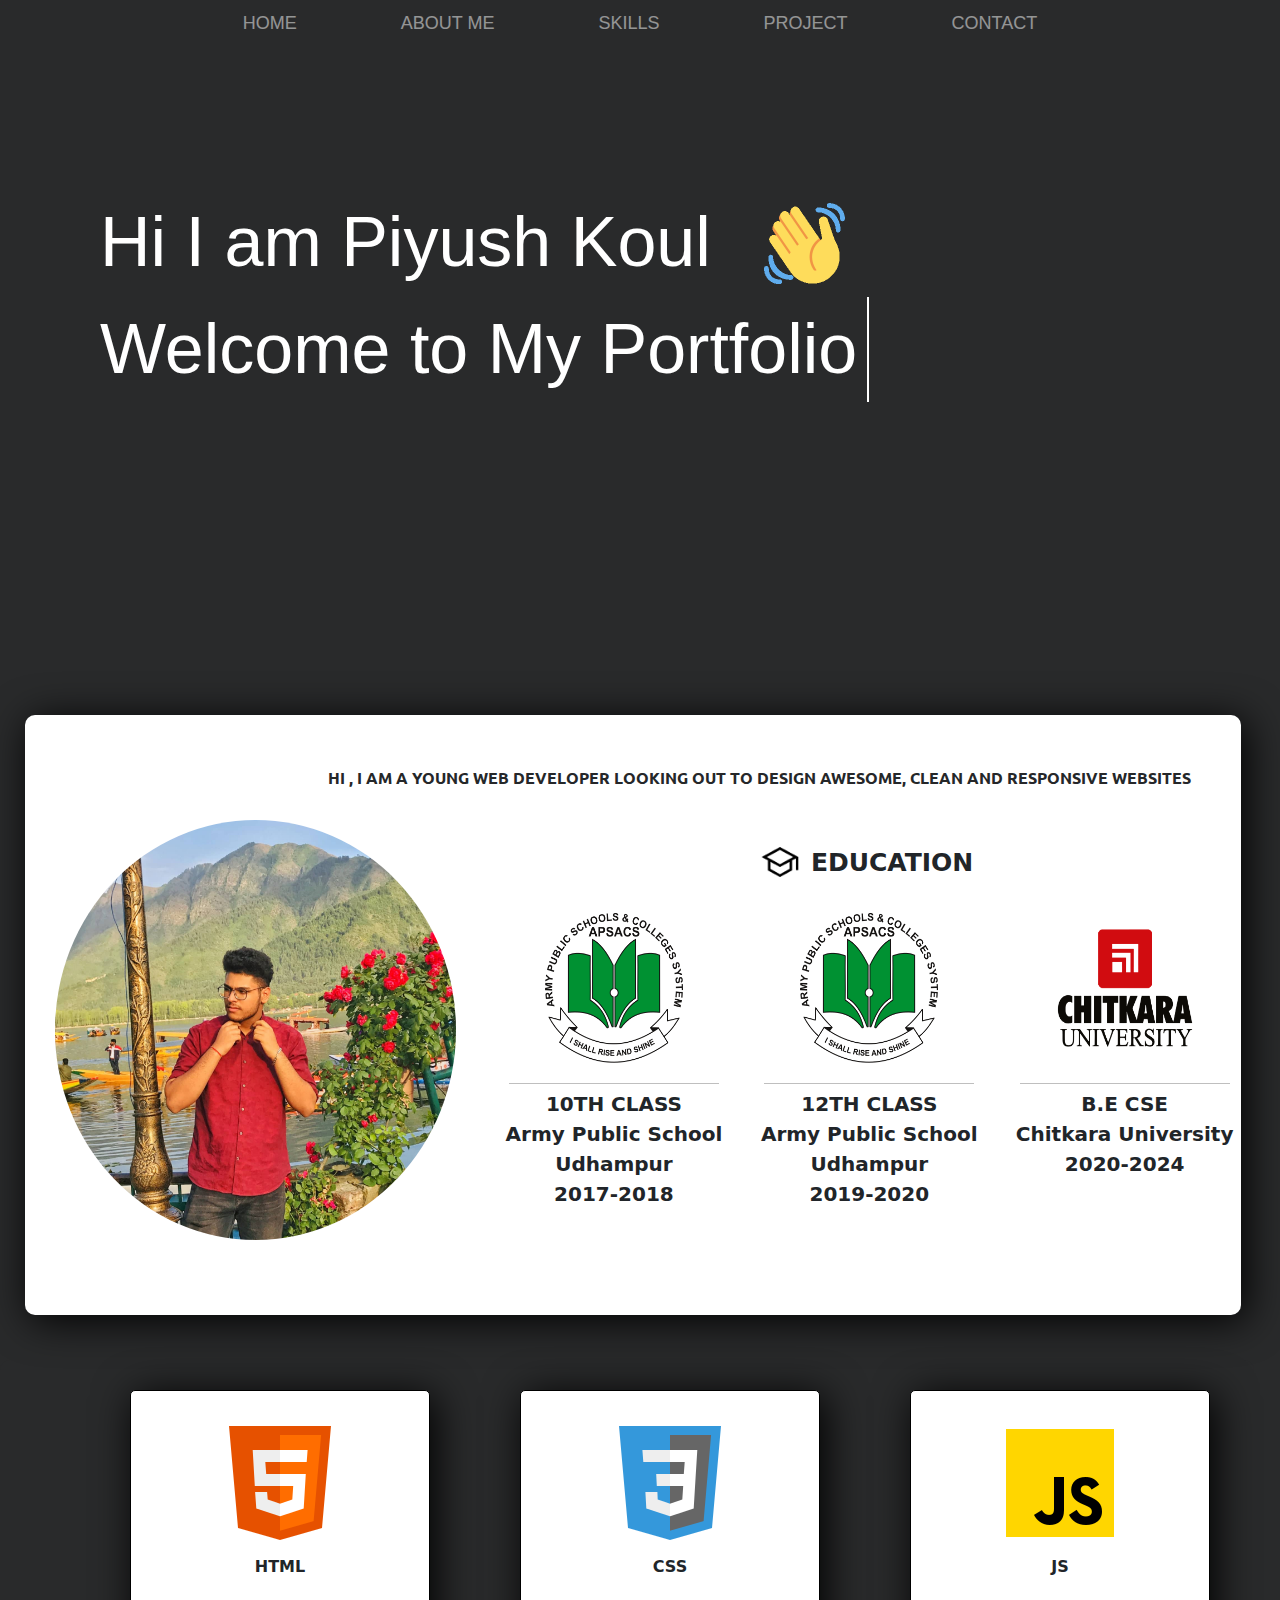
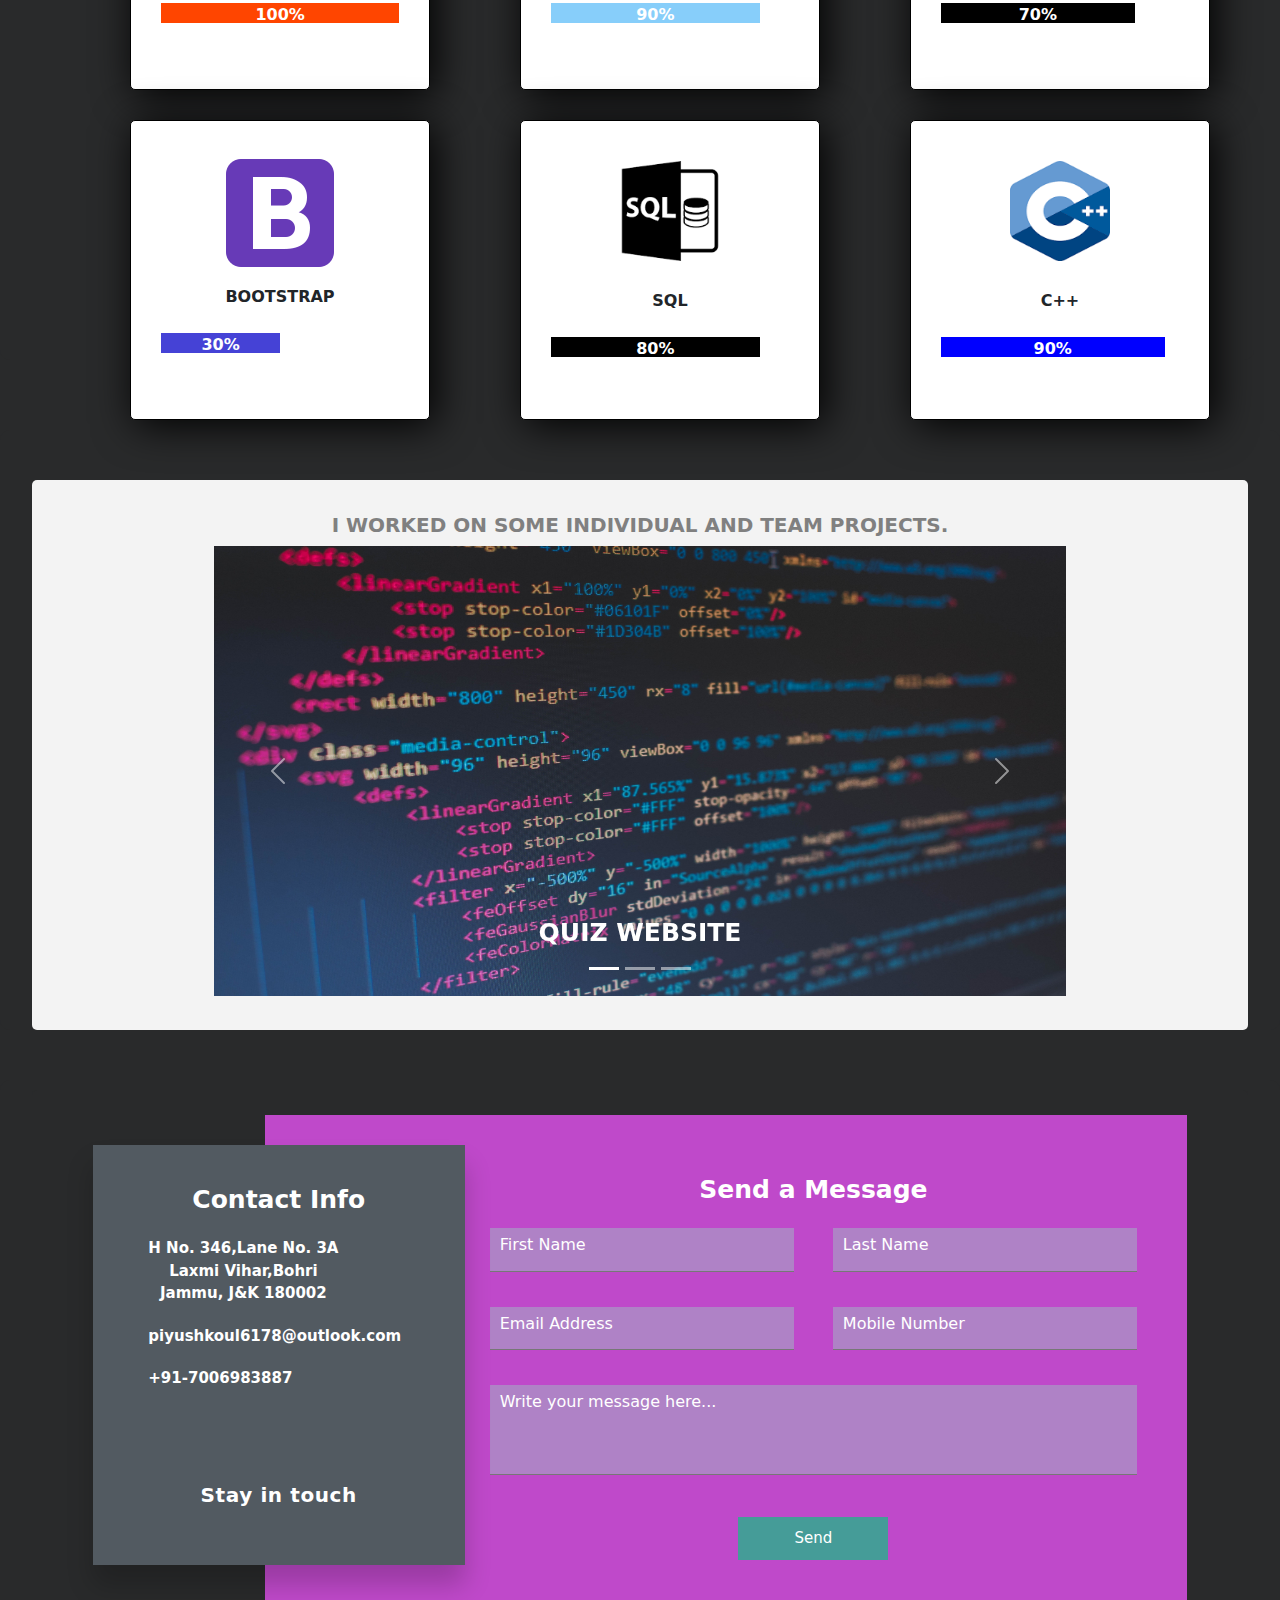
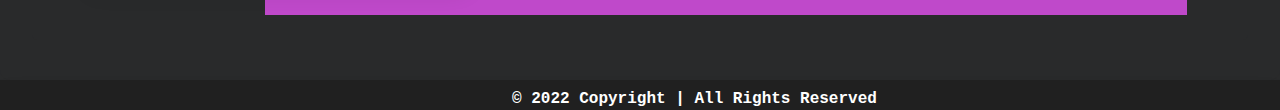
<file: index.html>
<!DOCTYPE html>
<html lang="en">
<head>
    <meta charset="UTF-8">
    <meta http-equiv="X-UA-Compatible" content="IE=edge">
    <meta name="viewport" content="width=device-width, initial-scale=1.0">
    <title>Portfolio</title>
    <link rel="stylesheet" href="./assests/bootstrap-5.1.3-dist/css/bootstrap.min.css">
    <link rel="stylesheet" href="./assests/portfolio.css">

    <link rel="stylesheet" href="https://cdnjs.cloudflare.com/ajax/libs/font-awesome/6.1.2/css/all.min.css" integrity="sha512-1sCRPdkRXhBV2PBLUdRb4tMg1w2YPf37qatUFeS7zlBy7jJI8Lf4VHwWfZZfpXtYSLy85pkm9GaYVYMfw5BC1A==" crossorigin="anonymous" referrerpolicy="no-referrer" />
    <link rel="preconnect" href="https://fonts.googleapis.com">
<link rel="preconnect" href="https://fonts.gstatic.com" crossorigin>
<link href="https://fonts.googleapis.com/css2?family=Ubuntu:wght@500&display=swap" rel="stylesheet"> 
<link rel="icon" href="./assests/portfolio.png">
</head>
<body>
    <!-- Navbar -->
    <div id="paraone" class="borderXwidth">
        <a class="dot" href="#main">HOME</a>
        <a class="dot" href="#aboutme">ABOUT ME</a>
        <a class="dot" href="#skills">SKILLS</a>
        <a class="dot" href="#project">PROJECT</a>
        <a class="dot" href="#contact">CONTACT</a>
    </div>

    <!--home page-->

    <div id="main">
        <div class="content">   
            Hi I am Piyush Koul 
            &nbsp;
            <img id="hello" src="./assests/wave-hello.gif">
            <br>
            <div id="jod">Welcome to My Portfolio</div>
          </div>
    </div>

    <!--about me-->

    <div id="aboutme">
        <div id="aboutuscontent"><b>HI , I AM A YOUNG WEB DEVELOPER LOOKING OUT TO DESIGN AWESOME, CLEAN AND RESPONSIVE WEBSITES 
             <br>
        </div>
        <div id="content-div">
        <img src="./assests/portfolio-photo.jpg" id="portfolio-photo">
        <div id="education">
            <img src="./assests/cap.png" id="educationicon">
            <span>EDUCATION</span>
            <div id="cards">
                <div class="cardsinfo"> 
                    <a href="https://www.apsudhampur.org/" target="_blank"><img class="cardimage" src="./assests/apslogo.png"></a>
                    <br>
                    <hr style="margin: 20px 10px;color: black;">
                    <div class="cardbody">
                        <b> 10TH CLASS </b><br> Army Public School <br>Udhampur <br>2017-2018
                    </div> 
                </div>
                <div class="cardsinfo">
                    <a href="https://www.apsudhampur.org/" target="_blank"><img class="cardimage" src="./assests/apslogo.png"></a>
                    <br>
                    <hr style="margin: 20px 10px;color: black;">
                    <div class="cardbody">
                        <b> 12TH CLASS </b><br> Army Public School <br>Udhampur <br>2019-2020
                    </div>
                </div>
                <div class="cardsinfo">
                    <a href="https://www.chitkara.edu.in/" target="_blank"><img class="cardimage" src="./assests/unilogo.png"></a>
                    <br>
                    <hr style="margin: 20px 10px;color: black;">
                    <div class="cardbody">
                        <b> B.E CSE </b><br> Chitkara University <br> 2020-2024
                    </div>
                </div>
            </div>
        </div>
        </div>
        </div>
    </div>

    <!--skills-->

    <div id="skills">
        <div class="skill-div"><img class="skill-image" src="./assests/html.png"><br>HTML <br><br>
           <div class="skill-bar" style="background-color: orangered;position: relative;width: 80%;height: 20px;color: white;">100%</div>
        </div>
        <div class="skill-div"><img class="skill-image" src="./assests/CSS.png"><br>CSS <br><br>
            <div class="skill-bar" style="background-color: lightskyblue;position: relative;width: 70%;height: 20px;color: white;">90%</div>
        </div>
        <div class="skill-div"><img class="skill-image" src="./assests/JS.png"><br>JS <br><br>
            <div class="skill-bar" style="background-color: black;position: relative;width: 65%;height: 20px;color: white;">70%</div>
        </div>
        <div class="skill-div"><img class="skill-image" src="./assests/bootstrap.png"><br>BOOTSTRAP <br><br>
            <div class="skill-bar" style="background-color: rgb(69, 66, 214);position: relative;width: 40%;height: 20px;color: white;">30%</div>
        </div>
        <div class="skill-div"><img class="skill-image special" src="./assests/sql.png" style="height: 100px;width:100px"><br><br><br> SQL <br><br>
            <div class="skill-bar" style="background-color: rgb(0, 0, 0);position: relative;width: 70%;height: 20px;color: white;">80%</div> 
        </div>
        <div class="skill-div"><img class="skill-image special" src="./assests/c++.png" style="vertical-align:middle; height: 100px;width:100px;"><br><br><br>C++ <br><br>
            <div class="skill-bar" style="background-color: blue;position: relative;width: 75%;height: 20px;color: white;">90%</div>
        </div>
    </div>

    <!--project-->

    <div id="project">
        <div id="project-inside">
            <p style="color:gray;font-weight:bold;font-size: 20px;top: 30px;position: relative;">I WORKED ON SOME INDIVIDUAL AND TEAM PROJECTS.</p>
            <div id="project-page">
                <div id="carouselExampleIndicators" class="carousel slide" data-bs-ride="carousel">
                    <div class="carousel-indicators">
                      <button type="button" data-bs-target="#carouselExampleIndicators" data-bs-slide-to="0" class="active" aria-current="true" aria-label="Slide 1"></button>
                      <button type="button" data-bs-target="#carouselExampleIndicators" data-bs-slide-to="1" aria-label="Slide 2"></button>
                      <button type="button" data-bs-target="#carouselExampleIndicators" data-bs-slide-to="2" aria-label="Slide 3"></button>
                    </div>
                    <div class="carousel-inner">
                      <div class="carousel-item active">
                        <a href="./assests/WebTechy/quizWebsite.html" target="_blank"><img src="./assests/html.jpg" class="d-block w-100 image" alt="..."></a>
                        <div class="carousel-caption d-none d-md-block">
                            <h5><b style="font-size: 25px">QUIZ WEBSITE</b></h5>
                          </div>
                    </div>
                      <div class="carousel-item">
                        <a href="./assests/MUSIC PLAYER PROJECT/First Screen.html" target="_blank"><img src="./assests/music.jpg" class="d-block w-100 image" alt="..."></a>
                        <div class="carousel-caption d-none d-md-block">
                            <h5><b style="font-size: 25px">MUSIC PLAYER</b></h5>
                          </div>
                      </div>
                      <div class="carousel-item">
                        <a href="./assests/Counter Continued/Counter Project.html" target="_blank"><img src="./assests/counter.jpg" class="d-block w-100 image" alt="..."></a>
                        <div class="carousel-caption d-none d-md-block">
                            <h5><b style="font-size: 25px">STOPWATCH</b></h5>
                          </div>
                      </div>
                    </div>
                    <button class="carousel-control-prev" type="button" data-bs-target="#carouselExampleIndicators" data-bs-slide="prev">
                      <span class="carousel-control-prev-icon" aria-hidden="true"></span>
                      <span class="visually-hidden">Previous</span>
                    </button>
                    <button class="carousel-control-next" type="button" data-bs-target="#carouselExampleIndicators" data-bs-slide="next">
                      <span class="carousel-control-next-icon" aria-hidden="true"></span>
                      <span class="visually-hidden">Next</span>
                    </button>
                  </div>
            </div>
        </div>
    </div>

    <!--contact-->

    <div id="contact">
        <div id="contact-inside">
            <div id="contactUs">
                <div id="contactUsInfo">
                    <div>
                        <h2>Contact Info</h2>
                        <ul>
                            <li>
                                <span>
                                    <i class="fas fa-map-marker-alt"></i>
                                </span> 
                                <span style="left: 30px;">
                                    H No. 346,Lane No. 3A<br>Laxmi Vihar,Bohri<br>Jammu, J&K 180002
                                </span>
                            </li>
                            <li>
                                <span>
                                    <i class="far fa-envelope"></i>
                                </span> 
                                <span style="left: 30px;"><a href="mailto:piyushkoul6178@outlook.com">piyushkoul6178@outlook.com</a></span>
                            </li>
                            <li>
                                <span>
                                    <i class="fas fa-phone-alt"></i>
                                </span> 
                                <span style="left: 30px;">+91-7006983887</span>
                            </li>
                        </ul>
                    </div>
    
                    <div id="stay-in-touch">
                        <h3>Stay in touch</h3>
                        <div id="icons">
                            
                            <div>
                                <a href="mailto:piyushkoul6178@outlook.com" target="_blank">
                                    <i class="fa-solid fa-envelope"></i>
                                </a>
                            </div>
                            <div>
                                <a href="https://www.instagram.com/_koul_piyush/" target="_blank">
                                    <i class="fab fa-instagram"></i>
                                </a>
                            </div>
                            <div>
                                <a href="https://www.linkedin.com/in/piyush-koul/" target="_blank">
                                    <i class="fab fa-linkedin-in"></i>
                                </a>
                            </div>
                            <div>
                                <a href="https://github.com/PiyushKoul6178" target="_blank">
                                    <i class="fa-brands fa-github"></i>
                                </a>
                            </div>
                            <div>
                                <a href="https://discordapp.com/users/TOXXXIIIC#5274"target="_blank">
                                    <i class="fa-brands fa-discord"></i>
                                </a>
                            </div>
                        </div>
                    </div>
                </div>
                <div id="contactUsForm">
                    <h2>Send a Message</h2>
                    <form autocomplete="off">
                        <div class="formBox">
                            <div class="inputBox w50">
                                <input type="text" id="fname" required>
                                <span>First Name</span>
                            </div>
                            <div class="inputBox w50">
                                <input type="text" id="lname"required>
                                <span>Last Name</span>
                            </div>
                            <div class="inputBox w50">
                                <input type="text" id="eMail"required>
                                <span>Email Address</span>
                            </div>
                            <div class="inputBox w50">
                                <input type="text" id="mnumber"required>
                                <span>Mobile Number</span>
                            </div>
                            <div class="inputBox w100">
                                <textarea id="message" required></textarea>
                                <span>Write your message here...</span>
                            </div>
                            <div class="inputBox w100">
                                <input type="submit" value="Send" id="formSubmit">
                            </div>
                        </div>
                    </form>
                </div>
                </div>
        </div>
    </div>

    <!--copyright-->

    <div id="copyright">
        <span id="span">&copy 2022 Copyright | All Rights Reserved</span> 
    </div>
    <script src="./assests/bootstrap.min.js"></script>
</body>

</html>
</file>
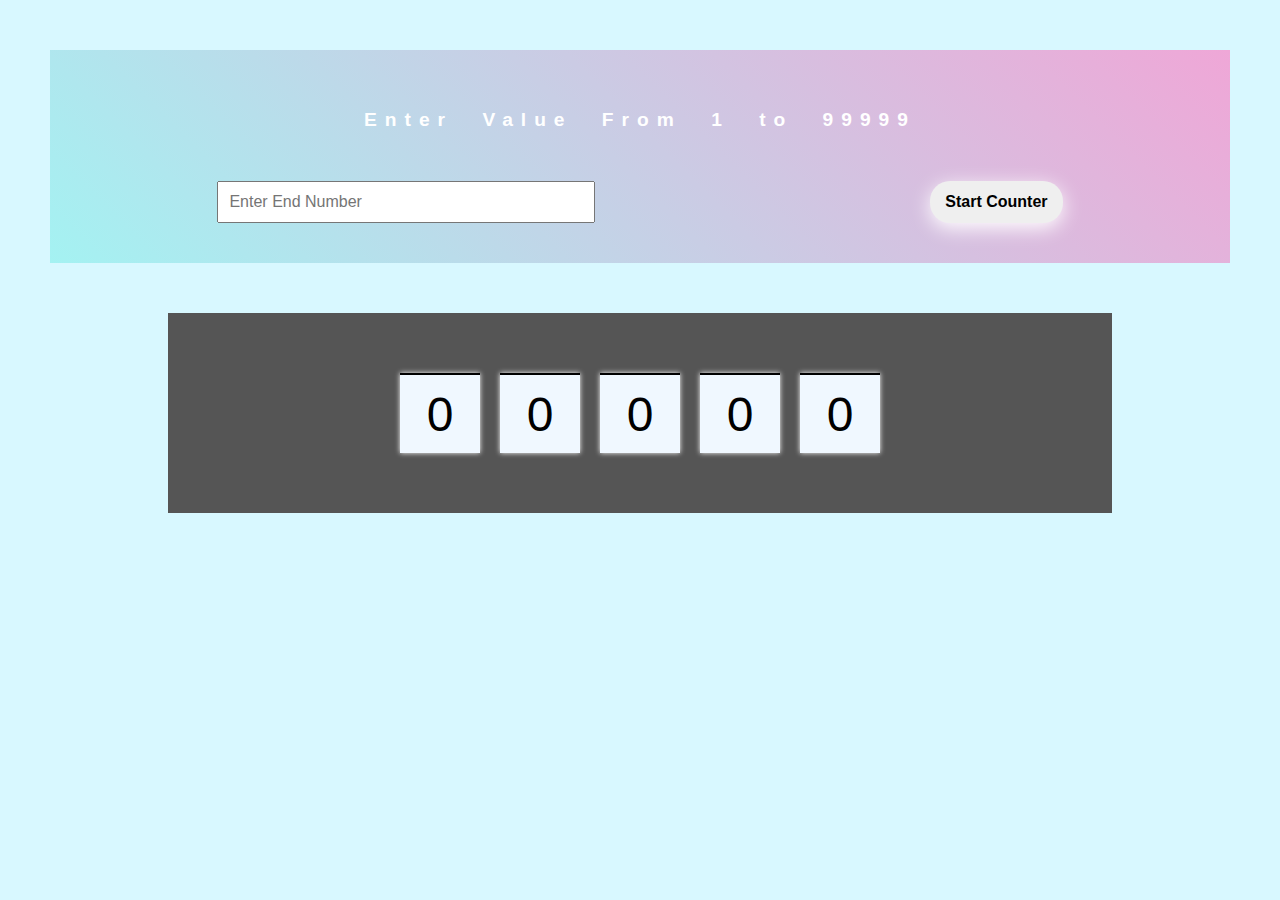
<file: assests/Counter Continued/Counter Project.html>
<!DOCTYPE html>
<html>
<head>
    <title>Up Counter Game</title>
    <link rel="stylesheet"type="text/css"href="Counter-Css.css">
</head>
<body>
    <div id="counter-value">
        <p>Enter Value From 1 to 99999</p>
        <div id="input-range">
            <input type="number" id="number" placeholder="Enter End Number">
            <button onclick="startCounter()">Start Counter</button>
        </div>
    </div>
    <div id="counter-container">
        <div class="counter" id="fifth">
            <p class="current">0</p>
            <p class="next">1</p>
        </div>
        <div class="counter" id="fourth">
            <p class="current">0</p>
            <p class="next">1</p>
        </div>
        <div class="counter" id="third">
            <p class="current">0</p>
            <p class="next">1</p>
        </div>
        <div class="counter" id="second">
            <p class="current">0</p>
            <p class="next">1</p>
        </div>
        <div class="counter" id="first">
            <p class="current">0</p>
            <p class="next">1</p>
        </div>
    </div>
    <script type="text/javascript"src="Counter-javascript.js"></script>
</body>
</html>
</file>
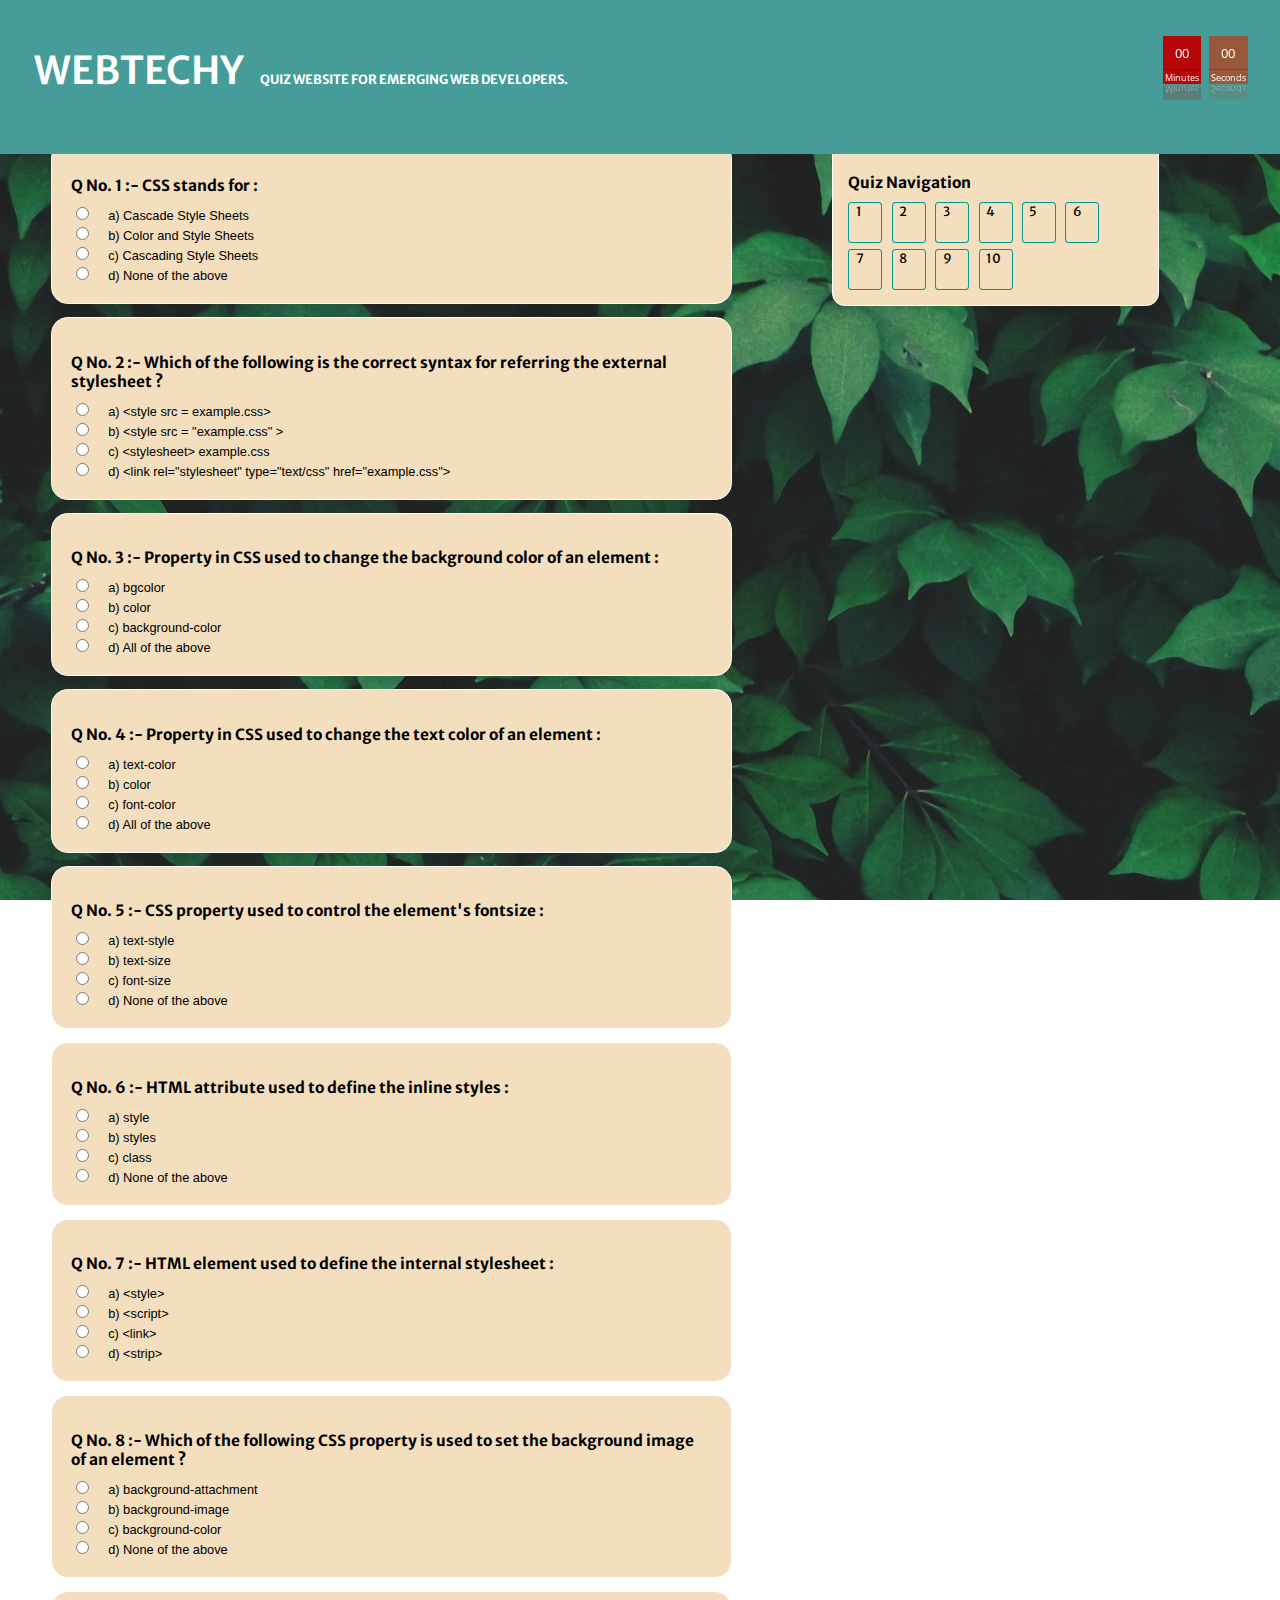
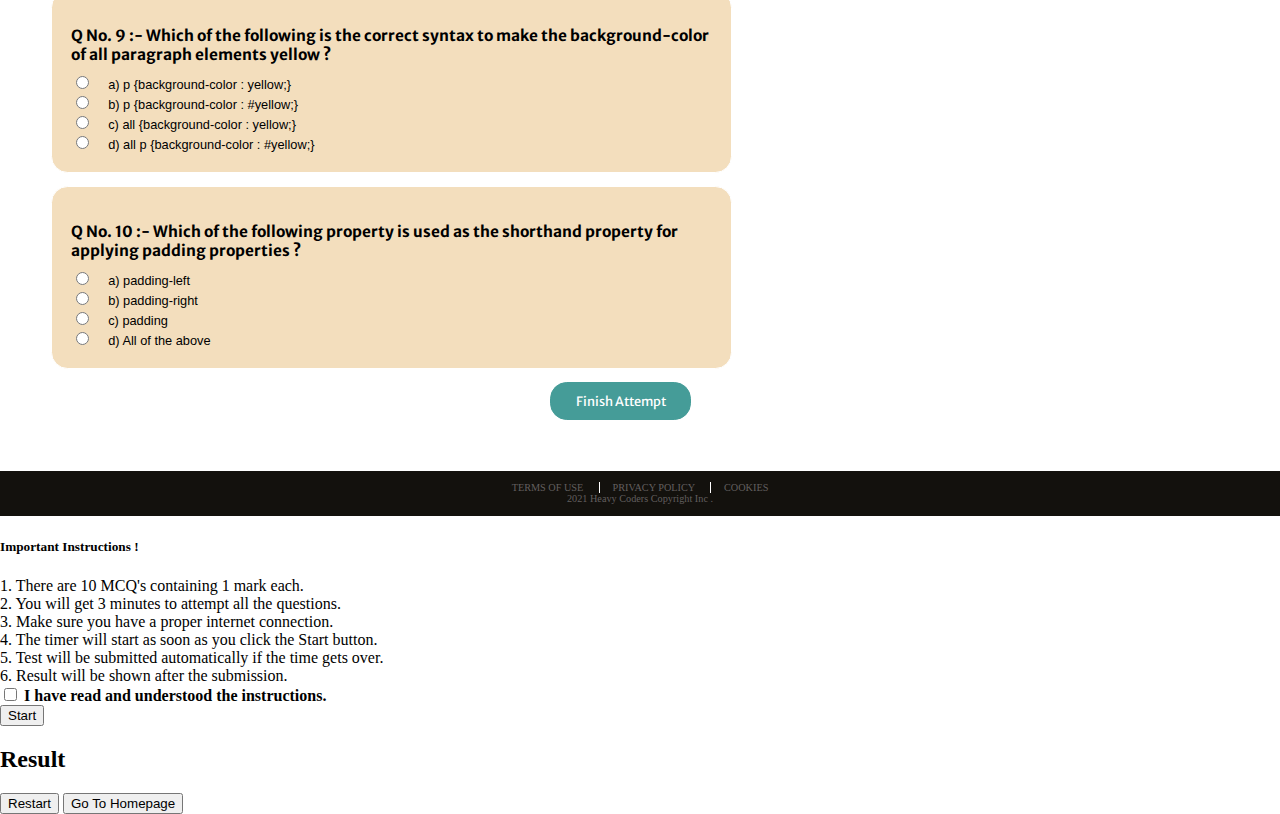
<file: assests/WebTechy/cssquestions.html>
<!DOCTYPE html>
<html>
<head>

	<title>WebTechy CSS</title>

	<meta name="viewport" content="width=device-width, initial-scale=1.0">

	<link rel="icon" href="pics/favicon.jpeg" type="image/jpeg">

	<link rel="stylesheet" href="https://cdnjs.cloudflare.com/ajax/libs/font-awesome/5.15.1/css/all.min.css" integrity="sha512-+4zCK9k+qNFUR5X+cKL9EIR+ZOhtIloNl9GIKS57V1MyNsYpYcUrUeQc9vNfzsWfV28IaLL3i96P9sdNyeRssA==" crossorigin="anonymous"/>

	<link rel="stylesheet" href="https://cdn.jsdelivr.net/npm/bootstrap@5.0.0-beta3/dist/css/bootstrap.min.css" integrity="sha384-eOJMYsd53ii+scO/bJGFsiCZc+5NDVN2yr8+0RDqr0Ql0h+rP48ckxlpbzKgwra6" crossorigin="anonymous">

	<script src="https://cdn.jsdelivr.net/npm/bootstrap@5.0.0-beta3/dist/js/bootstrap.min.js" integrity="sha384-j0CNLUeiqtyaRmlzUHCPZ+Gy5fQu0dQ6eZ/xAww941Ai1SxSY+0EQqNXNE6DZiVc" crossorigin="anonymous"></script>

	<script src="https://cdn.jsdelivr.net/npm/bootstrap@5.0.0-beta3/dist/js/bootstrap.bundle.min.js" integrity="sha384-JEW9xMcG8R+pH31jmWH6WWP0WintQrMb4s7ZOdauHnUtxwoG2vI5DkLtS3qm9Ekf" crossorigin="anonymous"></script>

	<link rel="stylesheet" type="text/css" href="css/quizWebsite.css">
	<link rel="stylesheet" type="text/css" href="css/questioncss.css">

	<script src="js/jquery.min.js"></script>
	<script src="js/confetti.js"></script>
	<script src="js/question.js"></script>

</head>

<body>

	<h1 id="top">top of the page</h1>

	<div class="navbar">
		
		<h2>
			<i class="fas fa-laptop-code"></i>&nbsp;
			<span id="heading">WEBTECHY</span>&ensp;
			<span>Quiz website for emerging web developers.</span>
		</h2>
		
		<div id="clock">
			<div id="time" >
				<div>
					<span id="minutes">00</span><span>Minutes</span>
				</div>
				<div>
					<span id="seconds">00</span><span>Seconds</span>
				</div>
			</div>
		</div>
	</div>

	<form>

		<div id="q1" class="question-div">

			<p> Q No. 1 :- CSS stands for :</p>

			<input type="radio" class="options" name="q_1">
			<label class="optiontext">a) Cascade Style Sheets</label> <br>
			<input type="radio" class="options" name="q_1">
			<label class="optiontext">b) Color and Style Sheets</label> <br>
			<input type="radio" class="options" name="q_1" id="1">
			<label class="optiontext">c) Cascading Style Sheets</label> <br>
			<input type="radio" class="options" name="q_1" >
			<label class="optiontext">d) None of the above</label> <br>

		</div>

		<div id="q2" class="question-div">

			<p>Q No. 2 :- Which of the following is the correct syntax for referring the external stylesheet ? </p> 

			<input type="radio" class="options" name="q_2">
			<label class="optiontext">a) &lt;style src = example.css></label>  <br>
			<input type="radio" class="options" name="q_2">
			<label class="optiontext">b) &lt;style src = "example.css" ></label> <br> 
			<input type="radio" class="options" name="q_2">
			<label class="optiontext">c) &lt;stylesheet> example.css </stylesheet></label><br>
			<input type="radio" class="options" name="q_2" id="2">
			<label class="optiontext">d) &lt;link rel="stylesheet" type="text/css" href="example.css"></label>  

		</div>

		<div  id="q3" class="question-div">

			<p> Q No. 3 :- Property in CSS used to change the background color of an element :</p> 

			<input type="radio" class="options" name="q_3">
			<label class="optiontext">a) bgcolor</label>  <br>
			<input type="radio" class="options" name="q_3">
			<label class="optiontext">b) color</label>  <br>
			<input type="radio" class="options" name="q_3" id="3">
			<label class="optiontext">c) background-color</label> <br> 
			<input type="radio" class="options" name="q_3">
			<label class="optiontext">d) All of the above </label>

		</div>

		<div id="q4" class="question-div">

			<p> Q No. 4 :- Property in CSS used to change the text color of an element :</p> 

			<input type="radio" class="options" name="q_4">
			<label class="optiontext">a) text-color</label> <br> 
			<input type="radio" class="options" name="q_4" id="4">
			<label class="optiontext">b) color</label>  <br>
			<input type="radio" class="options" name="q_4">
			<label class="optiontext">c) font-color</label> <br> 
			<input type="radio" class="options" name="q_4">
			<label class="optiontext">d) All of the above </label>  

		</div>

		<div id="q5" class="question-div">

			<p>  Q No. 5 :- CSS property used to control the element's fontsize :</p> 

			<input type="radio" class="options" name="q_5">
			<label class="optiontext">a) text-style</label> <br> 
			<input type="radio" class="options" name="q_5">
			<label class="optiontext">b) text-size</label> <br> 
			<input type="radio" class="options" name="q_5" id="5">
			<label class="optiontext">c) font-size</label> <br> 
			<input type="radio" class="options" name="q_5">
			<label class="optiontext">d) None of the above</label>  

		</div>
		<div  id="q6" class="question-div">

			<p>Q No. 6 :- HTML attribute used to define the inline styles :</p>

			<input type="radio" class="options" name="q_6" id="6">
			<label class="optiontext">a) style</label> <br> 
			<input type="radio" class="options" name="q_6">
			<label class="optiontext">b) styles</label> <br> 
			<input type="radio" class="options" name="q_6">
			<label class="optiontext">c) class</label> <br> 
			<input type="radio" class="options" name="q_6">
			<label class="optiontext">d) None of the above</label>  

		</div>

		<div id="q7" class="question-div">

			<p>Q No. 7 :- HTML element used to define the internal stylesheet :</p> 

			<input type="radio" class="options" name="q_7" id="7">
			<label class="optiontext">a) &lt;style></label> <br> 
			<input type="radio" class="options" name="q_7">
			<label class="optiontext">b) &lt;script></label>  <br>
			<input type="radio" class="options" name="q_7">
			<label class="optiontext">c) &lt;link></label> <br> 
			<input type="radio" class="options" name="q_7">
			<label class="optiontext">d) &lt;strip></label>  

		</div>
		<div id="q8" class="question-div">

			<p>Q No. 8 :- Which of the following CSS property is used to set the background image of an element ? </p> 

			<input type="radio" class="options" name="q_8">
			<label class="optiontext">a) background-attachment</label>  <br>
			<input type="radio" class="options" name="q_8" id="8">
			<label class="optiontext">b) background-image</label>  <br>
			<input type="radio" class="options" name="q_8">
			<label class="optiontext">c) background-color</label>  <br>
			<input type="radio" class="options" name="q_8">
			<label class="optiontext">d) None of the above</label>  

		</div>

		<div  id="q9" class="question-div">

			<p> Q No. 9 :- Which of the following is the correct syntax to make the background-color of all paragraph elements yellow ? </p>

			<input type="radio" class="options" name="q_9" id="9">
			<label class="optiontext">a) p {background-color : yellow;}</label>  <br>
			<input type="radio" class="options" name="q_9">
			<label class="optiontext">b) p {background-color : #yellow;}</label> <br> 
			<input type="radio" class="options" name="q_9">
			<label class="optiontext">c) all {background-color : yellow;}</label> <br> 
			<input type="radio" class="options" name="q_9">
			<label class="optiontext">d) all p {background-color : #yellow;}</label>  

		</div>

		<div  id="q10" class="question-div">

			<p> Q No. 10 :- Which of the following property is used as the shorthand property for applying padding properties ? </p>

			<input type="radio" class="options" name="q_10">
			<label class="optiontext">a) padding-left</label>  <br>
			<input type="radio" class="options" name="q_10">
			<label class="optiontext">b) padding-right</label>  <br>
			<input type="radio" class="options" name="q_10" id="10">
			<label class="optiontext">c) padding</label>  <br>
			<input type="radio" class="options" name="q_10">
			<label class="optiontext">d) All of the above</label>  

		</div>

		<button type="button" id="finish" data-bs-target="#myModal" data-bs-toggle="modal">Finish Attempt</button>

	</form>

	<div id="navigation">

		<p><b>Quiz Navigation</b></p>

		<a href="#top"><div><span>1</span></div></a>
		<a href="#q1"><div><span>2</span></div></a>
		<a href="#q2"><div><span>3</span></div></a>
		<a href="#q3"><div><span>4</span></div></a>
		<a href="#q4"><div><span>5</span></div></a>
		<a href="#q5"><div><span>6</span></div></a>
		<a href="#q6"><div><span>7</span></div></a>
		<a href="#q7"><div><span>8</span></div></a>
		<a href="#q8"><div class="mt-top"><span>9</span></div></a>
		<a href="#q9"><div class="mt-top"><span>10</span></div></a>

	</div>

	<div id="copyrightDiv">
		<p>
			<a href="#">TERMS OF USE</a>
			<span></span>
			<a href="#">PRIVACY POLICY</a>
			<span></span>
			<a href="#">COOKIES</a>
		</p>
		<p>2021 Heavy Coders Copyright Inc 
			<i class="far fa-copyright"></i>.
		</p>
	</div>

	<div class="modal fade" id="staticBackdrop" data-bs-backdrop="static" data-bs-keyboard="false" tabindex="-1" aria-labelledby="staticBackdropLabel" aria-hidden="true">
		<div class="modal-dialog">
			<div class="modal-content">
				<div class="modal-header">
					<h5 class="modal-title" id="staticBackdropLabel">
						<b>Important Instructions !</b>
					</h5>
				</div>
				<div class="modal-body">
					1. There are 10 MCQ's containing 1 mark each.<br>
					2. You will get 3 minutes to attempt all the questions.<br>
					3. Make sure you have a proper internet connection. <br>
					4. The timer will start as soon as you click the Start button. <br>
					5. Test will be submitted automatically if the time gets over.<br>
					6. Result will be shown after the submission.<br>
				</div>
				<div class="modal-footer" id="modalFoot">
					<div>
						<input type="checkbox"name="tick"id="checkButton">
						<label for="tick">
							<b>I have read and understood the instructions.</b>
						</label>
					</div>
					<button type="button" class="btn btn-primary close" data-bs-dismiss="modal" id="strbtn">Start</button>
				</div>
			</div>
		</div>
	</div>

	<div class="modal fade" id="myModal" data-bs-backdrop="static" data-bs-keyboard="false" tabindex="-1" aria-labelledby="staticBackdropLabel" aria-hidden="true">
		<div class="modal-dialog">
			<div class="modal-content">
				<div class="modal-header">
					<h2 class="modal-title"><b>Result</b></h2>
				</div>
				<div class="modal-body">
					<p id="countresult"></p>
				</div>
				<div class="modal-footer">
					<button type="button" class="btn btn-primary" id="modalBtn1">Restart</button>
					<a href="quizWebsite.html" target="_blank">
						<button type="button" class="btn btn-danger" id="modalBtn">Go To Homepage</button>
					</a>
				</div>
			</div>
		</div>
	</div>
	
</body>
</html>
</file>
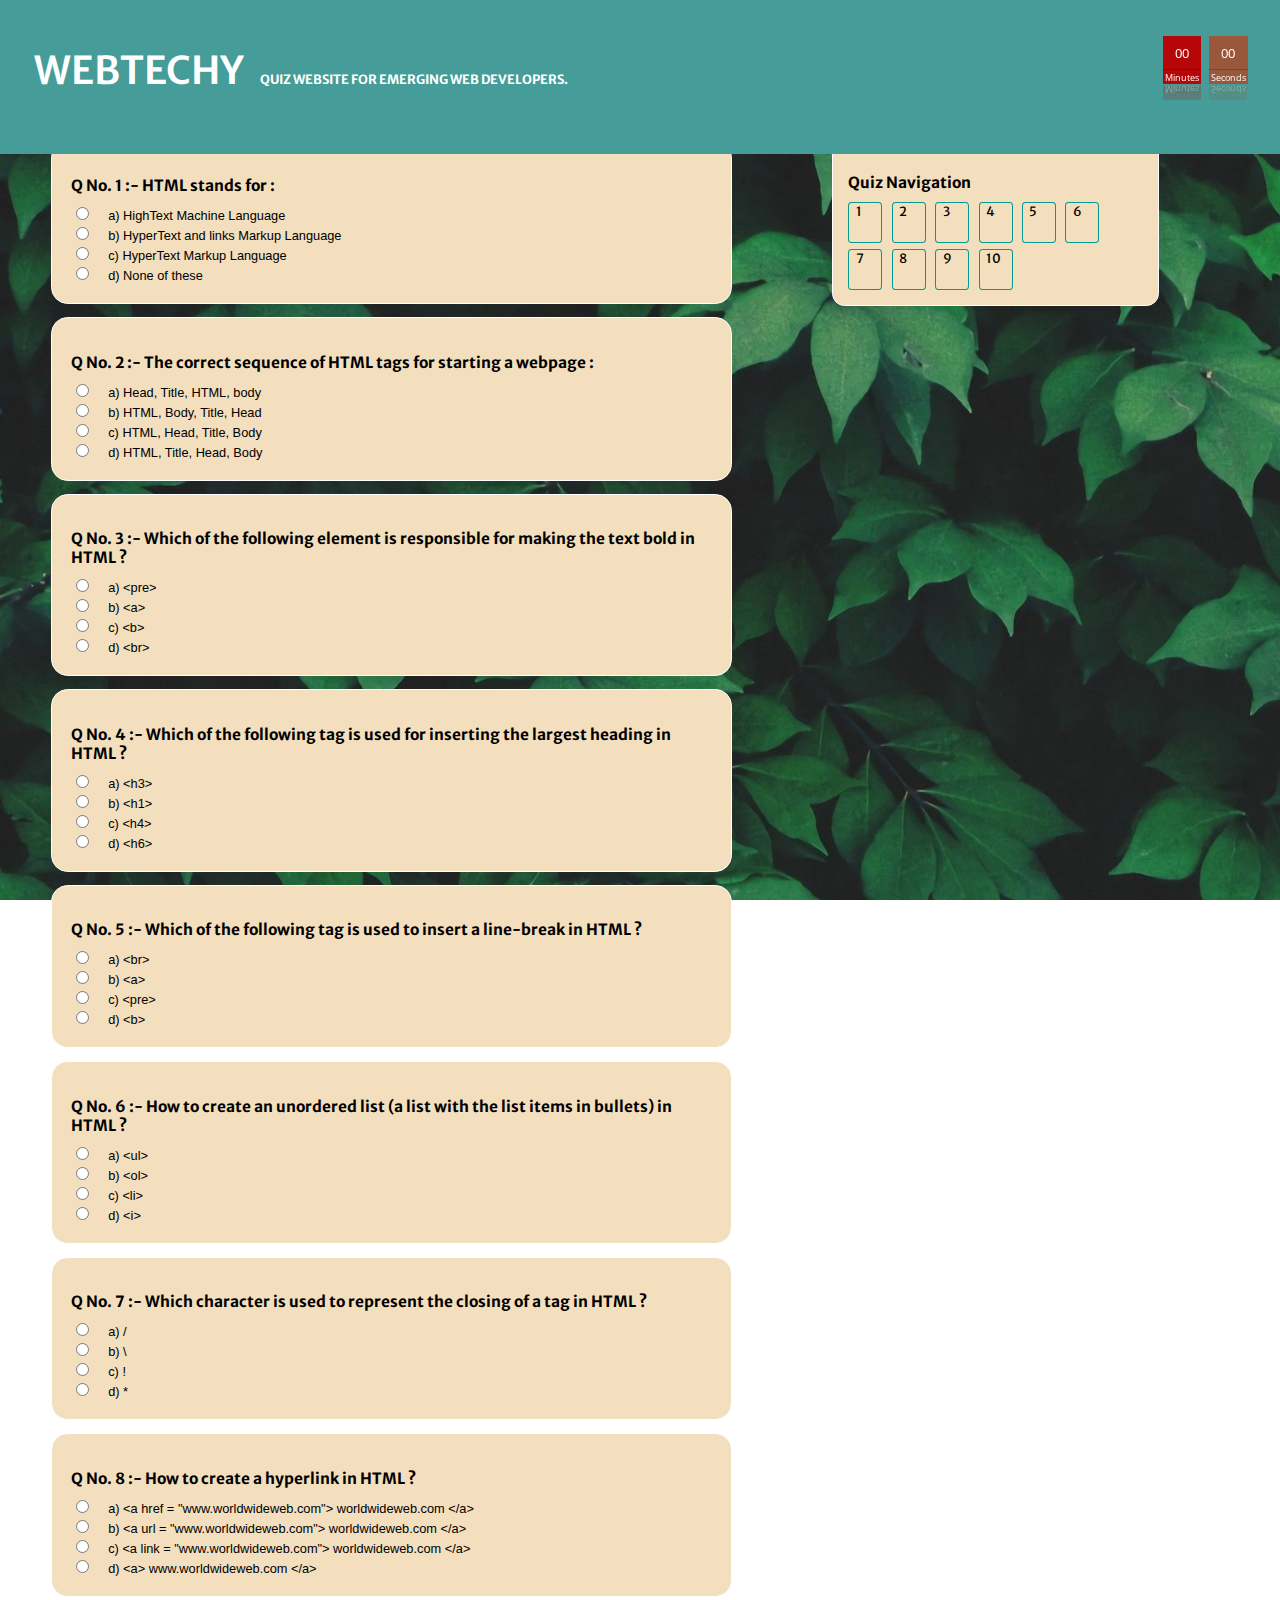
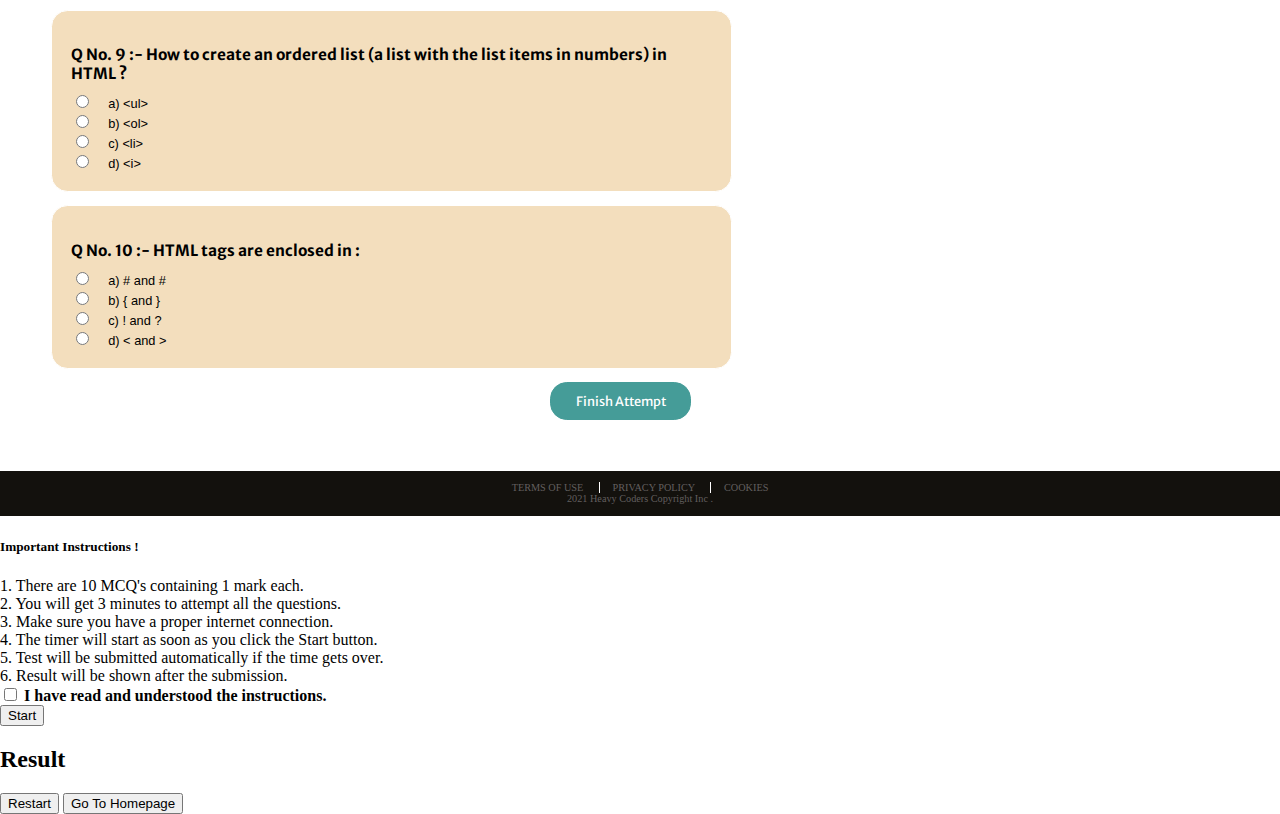
<file: assests/WebTechy/htmlquestions.html>
<!DOCTYPE html>
<html>
<head>

	<title>WebTechy HTML</title>

	<meta name="viewport" content="width=device-width, initial-scale=1.0">

	<link rel="icon" href="pics/favicon.jpeg" type="image/jpeg">

	<link rel="stylesheet" href="https://cdnjs.cloudflare.com/ajax/libs/font-awesome/5.15.1/css/all.min.css" integrity="sha512-+4zCK9k+qNFUR5X+cKL9EIR+ZOhtIloNl9GIKS57V1MyNsYpYcUrUeQc9vNfzsWfV28IaLL3i96P9sdNyeRssA==" crossorigin="anonymous"/>

	<link rel="stylesheet" href="https://cdn.jsdelivr.net/npm/bootstrap@5.0.0-beta3/dist/css/bootstrap.min.css" integrity="sha384-eOJMYsd53ii+scO/bJGFsiCZc+5NDVN2yr8+0RDqr0Ql0h+rP48ckxlpbzKgwra6" crossorigin="anonymous">

	<script src="https://cdn.jsdelivr.net/npm/bootstrap@5.0.0-beta3/dist/js/bootstrap.min.js" integrity="sha384-j0CNLUeiqtyaRmlzUHCPZ+Gy5fQu0dQ6eZ/xAww941Ai1SxSY+0EQqNXNE6DZiVc" crossorigin="anonymous"></script>

	<script src="https://cdn.jsdelivr.net/npm/bootstrap@5.0.0-beta3/dist/js/bootstrap.bundle.min.js" integrity="sha384-JEW9xMcG8R+pH31jmWH6WWP0WintQrMb4s7ZOdauHnUtxwoG2vI5DkLtS3qm9Ekf" crossorigin="anonymous"></script>

	<link rel="stylesheet" type="text/css" href="css/quizWebsite.css">
	<link rel="stylesheet" type="text/css" href="css/questioncss.css">

	<script src="js/jquery.min.js"></script>
	<script src="js/confetti.js"></script>
	<script src="js/question.js"></script>

</head>

<body>

	<h1 id="top">top of the page</h1>
	
	<div class="navbar">
		
		<h2>
			<i class="fas fa-laptop-code"></i>&nbsp;
			<span id="heading">WEBTECHY</span>&ensp;
			<span>Quiz website for emerging web developers.</span>
		</h2>
		
		<div id="clock">
			<div id="time" >
				<div>
					<span id="minutes">00</span><span>Minutes</span>
				</div>
				<div>
					<span id="seconds">00</span><span>Seconds</span>
				</div>
			</div>
		</div>
	</div>

	<form>

		<div id="q1" class="question-div" >

			<p> Q No. 1 :- HTML stands for :</p>

			<input type="radio" class="options" name="q_1">
			<label class="optiontext">a) HighText Machine Language</label> <br>
			<input type="radio" class="options" name="q_1">
			<label class="optiontext">b) HyperText and links Markup Language</label> <br>
			<input type="radio" class="options" name="q_1" id="1">
			<label class="optiontext">c) HyperText Markup Language</label> <br>
			<input type="radio" class="options" name="q_1" >
			<label class="optiontext">d) None of these</label> <br>

		</div>

		<div id="q2" class="question-div">

			<p> Q No. 2 :- The correct sequence of HTML tags for starting a webpage : </p>

			<input type="radio" class="options" name="q_2">
			<label class="optiontext">a) Head, Title, HTML, body</label> <br>
			<input type="radio" class="options" name="q_2">
			<label class="optiontext">b) HTML, Body, Title, Head</label> <br>
			<input type="radio" class="options" name="q_2" id="2">
			<label class="optiontext">c) HTML, Head, Title, Body</label> <br>
			<input type="radio" class="options" name="q_2">
			<label class="optiontext">d) HTML, Title, Head, Body</label> <br>

		</div>

		<div id="q3" class="question-div">

			<p>Q No. 3 :- Which of the following element is responsible for making the text bold in HTML ?</p>

			<input type="radio" class="options" name="q_3">
			<label class="optiontext">a) &lt;pre&gt;</label> <br>
			<input type="radio" class="options" name="q_3">
			<label class="optiontext">b) &lt;a&gt;</label> <br>
			<input type="radio" class="options" name="q_3" id="3">
			<label class="optiontext">c) &lt;b&gt;</label> <br>
			<input type="radio" class="options" name="q_3">
			<label class="optiontext">d) &lt;br&gt;</label> <br>

		</div>

		<div  id="q4" class="question-div">

			<p> Q No. 4 :- Which of the following tag is used for inserting the largest heading in HTML ?</p> 

			<input type="radio" class="options" name="q_4">
			<label class="optiontext">a) &lt;h3&gt;</label> <br>
			<input type="radio" class="options" name="q_4" id="4">
			<label class="optiontext">b) &lt;h1&gt;</label> <br>
			<input type="radio" class="options" name="q_4">
			<label class="optiontext">c) &lt;h4&gt;</label> <br>
			<input type="radio" class="options" name="q_4">
			<label class="optiontext">d) &lt;h6&gt;</label> <br>

		</div>

		<div id="q5" class="question-div">

			<p> Q No. 5 :- Which of the following tag is used to insert a line-break in HTML ?</p> 

			<input type="radio" class="options" name="q_5" id="5">
			<label class="optiontext">a) &lt;br&gt;</label> <br>
			<input type="radio" class="options" name="q_5">
			<label class="optiontext">b) &lt;a&gt;</label> <br>
			<input type="radio" class="options" name="q_5">
			<label class="optiontext">c) &lt;pre&gt;</label> <br>
			<input type="radio" class="options" name="q_5">
			<label class="optiontext">d) &lt;b&gt;</label> <br>

		</div>

		<div id="q6" class="question-div">

			<p>Q No. 6 :- How to create an unordered list (a list with the list items in bullets) in HTML ?</p>  
			<input type="radio" class="options" name="q_6" id="6">
			<label class="optiontext">a) &lt;ul&gt;</label> <br>
			<input type="radio" class="options" name="q_6">
			<label class="optiontext">b) &lt;ol&gt;</label> <br>
			<input type="radio" class="options" name="q_6">
			<label class="optiontext">c) &lt;li&gt;</label> <br>
			<input type="radio" class="options" name="q_6">
			<label class="optiontext">d) &lt;i&gt;</label> <br>

		</div>

		<div id="q7" class="question-div">

			<p>Q No. 7 :- Which character is used to represent the closing of a tag in HTML ? </p> 

			<input type="radio" class="options" name="q_7" id="7">
			<label class="optiontext">a) /</label> <br>
			<input type="radio" class="options" name="q_7">
			<label class="optiontext">b) \</label> <br>
			<input type="radio" class="options" name="q_7">
			<label class="optiontext">c) !</label> <br>
			<input type="radio" class="options" name="q_7">
			<label class="optiontext">d) *</label> <br>

		</div>

		<div  id="q8" class="question-div">

			<p>Q No. 8 :- How to create a hyperlink in HTML ?</p> 

			<input type="radio" class="options" name="q_8" id="8">
			<label class="optiontext">a) &lt;a href = "www.worldwideweb.com"> worldwideweb.com &lt;/a&gt;</label> <br>
			<input type="radio" class="options" name="q_8">
			<label class="optiontext">b) &lt;a url = "www.worldwideweb.com"> worldwideweb.com &lt;/a&gt;</label> <br>
			<input type="radio" class="options" name="q_8">
			<label class="optiontext">c) &lt;a link = "www.worldwideweb.com"> worldwideweb.com &lt;/a&gt; </a></label> <br>
			<input type="radio" class="options" name="q_8">
			<label class="optiontext">d) &lt;a&gt; www.worldwideweb.com &lt;/a&gt;</label> <br>

		</div>

		<div id="q9" class="question-div">

			<p>Q No. 9 :- How to create an ordered list (a list with the list items in numbers) in HTML ?</p>

			<input type="radio" class="options" name="q_9">
			<label class="optiontext">a) &lt;ul&gt;</label> <br>
			<input type="radio" class="options" name="q_9" id="9">
			<label class="optiontext">b) &lt;ol&gt;</label> <br>
			<input type="radio" class="options" name="q_9">
			<label class="optiontext">c) &lt;li&gt;</label> <br>
			<input type="radio" class="options" name="q_9">
			<label class="optiontext">d) &lt;i&gt;</label> <br>

		</div>

		<div id="q10" class="question-div">

			<p>Q No. 10 :- HTML tags are enclosed in :</p> 

			<input type="radio" class="options" name="q_10">
			<label class="optiontext">a) # and #</label> <br>
			<input type="radio" class="options" name="q_10">
			<label class="optiontext">b) { and }</label> <br>
			<input type="radio" class="options" name="q_10">
			<label class="optiontext">c) ! and ?</label> <br>
			<input type="radio" class="options" name="q_10" id="10">
			<label class="optiontext">d) &lt; and &gt;</label> <br>

		</div>

		<button type="button" id="finish" data-bs-target="#myModal" data-bs-toggle="modal">Finish Attempt</button>

	</form>

	<div id="navigation">

		<p><b>Quiz Navigation</b></p>

		<a href="#top"><div><span>1</span></div></a>
		<a href="#q1"><div><span>2</span></div></a>
		<a href="#q2"><div><span>3</span></div></a>
		<a href="#q3"><div><span>4</span></div></a>
		<a href="#q4"><div><span>5</span></div></a>
		<a href="#q5"><div><span>6</span></div></a>
		<a href="#q6"><div><span>7</span></div></a>
		<a href="#q7"><div><span>8</span></div></a>
		<a href="#q8"><div class="mt-top"><span>9</span></div></a>
		<a href="#q9"><div class="mt-top"><span>10</span></div></a>

	</div>

	<div id="copyrightDiv">
		<p>
			<a href="#">TERMS OF USE</a>
			<span></span>
			<a href="#">PRIVACY POLICY</a>
			<span></span>
			<a href="#">COOKIES</a>
		</p>
		<p>2021 Heavy Coders Copyright Inc 
			<i class="far fa-copyright"></i>.
		</p>
	</div>

	<div class="modal fade" id="staticBackdrop" data-bs-backdrop="static" data-bs-keyboard="false" tabindex="-1" aria-labelledby="staticBackdropLabel" aria-hidden="true">
		<div class="modal-dialog">
			<div class="modal-content">
				<div class="modal-header">
					<h5 class="modal-title" id="staticBackdropLabel">
						<b>Important Instructions !</b>
					</h5>
				</div>
				<div class="modal-body">
					1. There are 10 MCQ's containing 1 mark each.<br>
					2. You will get 3 minutes to attempt all the questions.<br>
					3. Make sure you have a proper internet connection. <br>
					4. The timer will start as soon as you click the Start button. <br>
					5. Test will be submitted automatically if the time gets over.<br>
					6. Result will be shown after the submission.<br>
				</div>
				<div class="modal-footer" id="modalFoot">
					<div>
						<input type="checkbox"name="tick"id="checkButton">
						<label for="tick">
							<b>I have read and understood the instructions.</b>
						</label>
					</div>
					<button type="button" class="btn btn-primary close" data-bs-dismiss="modal" id="strbtn">Start</button>
				</div>
			</div>
		</div>
	</div>

	<div class="modal fade" id="myModal" data-bs-backdrop="static" data-bs-keyboard="false" tabindex="-1" aria-labelledby="staticBackdropLabel" aria-hidden="true">
		<div class="modal-dialog">
			<div class="modal-content">
				<div class="modal-header">
					<h2 class="modal-title">
						<b>Result</b>
					</h2>
				</div>
				<div class="modal-body">
					<p id="countresult"></p>
				</div>
				<div class="modal-footer">
					<button type="button" class="btn btn-primary" id="modalBtn1">Restart</button>
					<a href="quizWebsite.html" target="_blank">
						<button type="submit" class="btn btn-danger" id="modalBtn">Go To Homepage</button>
					</a>
				</div>
			</div>
		</div>
	</div>
	
</body>
</html>
</file>
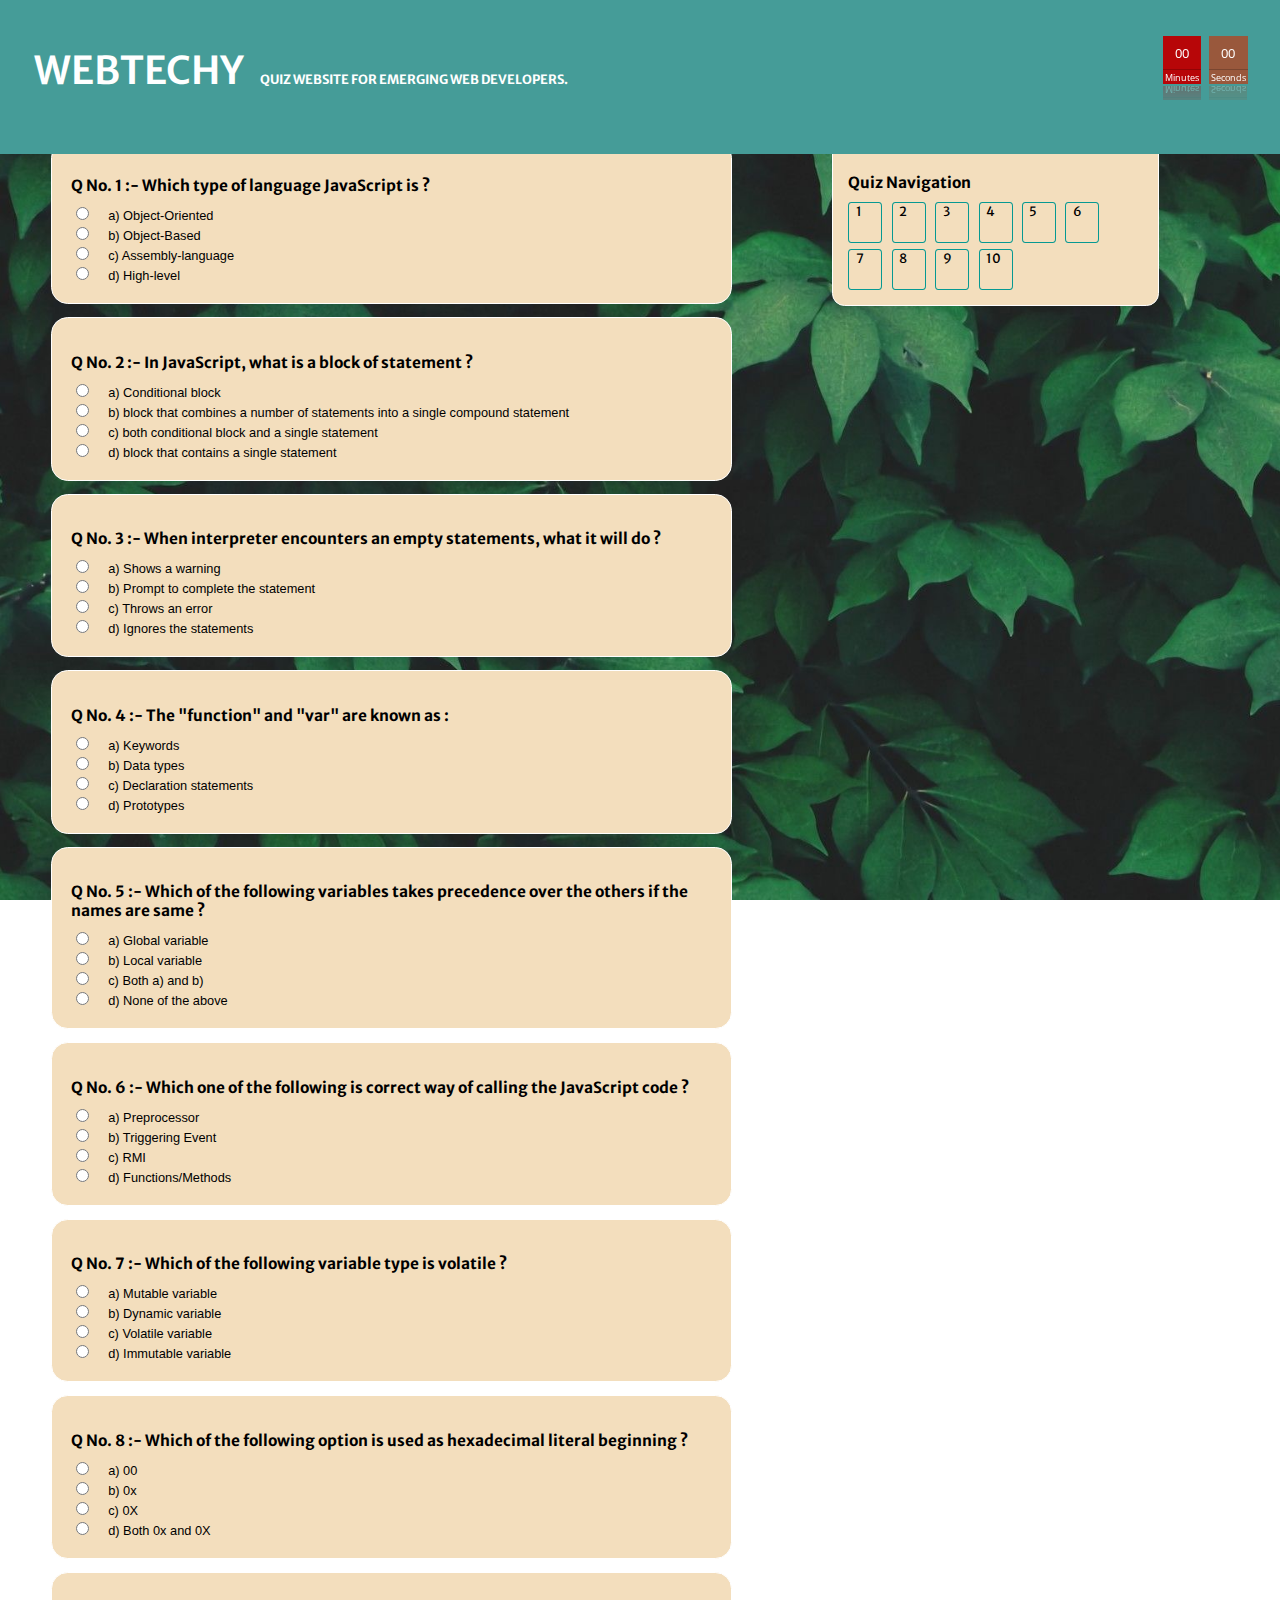
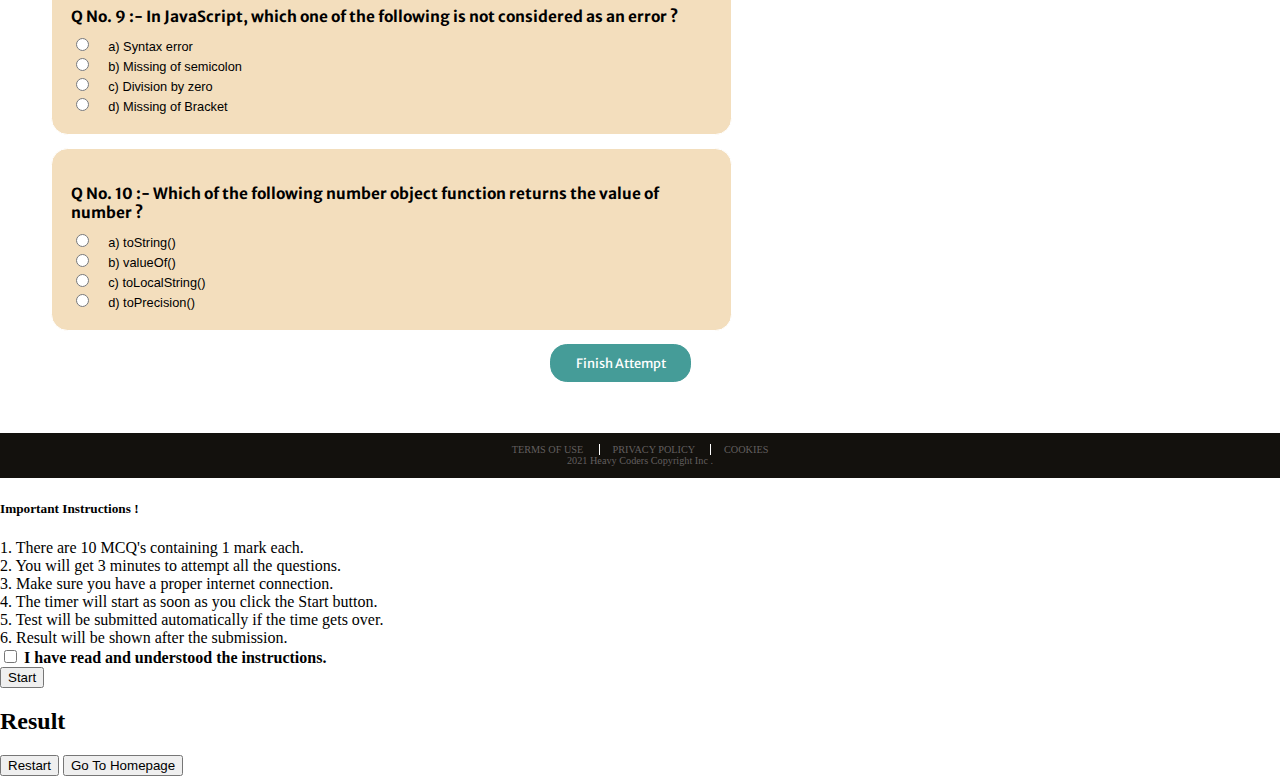
<file: assests/WebTechy/javascriptquestions.html>
<!DOCTYPE html>
<html>
<head>

	<title>WebTechy JS</title>

	<meta name="viewport" content="width=device-width, initial-scale=1.0">

	<link rel="icon" href="pics/favicon.jpeg" type="image/jpeg">

	<link rel="stylesheet" href="https://cdnjs.cloudflare.com/ajax/libs/font-awesome/5.15.1/css/all.min.css" integrity="sha512-+4zCK9k+qNFUR5X+cKL9EIR+ZOhtIloNl9GIKS57V1MyNsYpYcUrUeQc9vNfzsWfV28IaLL3i96P9sdNyeRssA==" crossorigin="anonymous"/>

	<link rel="stylesheet" href="https://cdn.jsdelivr.net/npm/bootstrap@5.0.0-beta3/dist/css/bootstrap.min.css" integrity="sha384-eOJMYsd53ii+scO/bJGFsiCZc+5NDVN2yr8+0RDqr0Ql0h+rP48ckxlpbzKgwra6" crossorigin="anonymous">

	<script src="https://cdn.jsdelivr.net/npm/bootstrap@5.0.0-beta3/dist/js/bootstrap.min.js" integrity="sha384-j0CNLUeiqtyaRmlzUHCPZ+Gy5fQu0dQ6eZ/xAww941Ai1SxSY+0EQqNXNE6DZiVc" crossorigin="anonymous"></script>

	<script src="https://cdn.jsdelivr.net/npm/bootstrap@5.0.0-beta3/dist/js/bootstrap.bundle.min.js" integrity="sha384-JEW9xMcG8R+pH31jmWH6WWP0WintQrMb4s7ZOdauHnUtxwoG2vI5DkLtS3qm9Ekf" crossorigin="anonymous"></script>

	<link rel="stylesheet" type="text/css" href="css/quizWebsite.css">
	<link rel="stylesheet" type="text/css" href="css/questioncss.css">

	<script src="js/jquery.min.js"></script>
	<script src="js/confetti.js"></script>
	<script src="js/question.js"></script>

</head>

<body>

	<h1 id="top">top of the page</h1>

	<div class="navbar">
		
		<h2>
			<i class="fas fa-laptop-code"></i>&nbsp;
			<span id="heading">WEBTECHY</span>&ensp;
			<span>Quiz website for emerging web developers.</span>
		</h2>
		
		<div id="clock">
			<div id="time">
				<div><span id="minutes">00</span><span>Minutes</span>
				</div>
				<div><span id="seconds">00</span><span>Seconds</span>
				</div>
			</div>
		</div>
	</div>

	<form>

		<div id="q1" class="question-div" >

			<p> Q No. 1 :- Which type of  language JavaScript is ?</p>

			<input type="radio" class="options" name="q_1">
			<label class="optiontext">a) Object-Oriented</label> <br>
			<input type="radio" class="options" name="q_1"id="1">
			<label class="optiontext">b) Object-Based</label> <br>
			<input type="radio" class="options" name="q_1">
			<label class="optiontext">c) Assembly-language</label> <br>
			<input type="radio" class="options" name="q_1">
			<label class="optiontext">d) High-level</label> <br>

		</div>

		<div id="q2" class="question-div">

			<p>Q No. 2 :- In JavaScript, what is a block of statement ?</p>

			<input type="radio" class="options" name="q_2">
			<label class="optiontext">a) Conditional block</label> <br>
			<input type="radio" class="options" name="q_2" id="2">
			<label class="optiontext">b) block that combines a number of statements into a single compound statement</label> <br>
			<input type="radio" class="options" name="q_2">
			<label class="optiontext">c) both conditional block and a single statement</label> <br>
			<input type="radio" class="options" name="q_2">
			<label class="optiontext">d) block that contains a single statement</label> <br>

		</div>

		<div id="q3"class="question-div">

			<p> Q No. 3 :- When interpreter encounters an empty statements, what it will do ?</p>

			<input type="radio" class="options" name="q_3">
			<label class="optiontext">a) Shows a warning</label> <br>
			<input type="radio" class="options" name="q_3">
			<label class="optiontext">b) Prompt to complete the statement</label> <br>
			<input type="radio" class="options" name="q_3">
			<label class="optiontext">c) Throws an error</label> <br>
			<input type="radio" class="options" name="q_3" id="3">
			<label class="optiontext">d) Ignores the statements</label> 

		</div>

		<div id="q4" class="question-div">

			<p>Q No. 4 :- The "function" and "var" are known as :</p>

			<input type="radio" class="options" name="q_4">
			<label class="optiontext" >a) Keywords</label> <br>
			<input type="radio" class="options" name="q_4">
			<label class="optiontext">b) Data types</label> <br>
			<input type="radio" class="options" name="q_4" id="4">
			<label class="optiontext">c) Declaration statements</label> <br>
			<input type="radio" class="options" name="q_4">
			<label class="optiontext">d) Prototypes </label> 

		</div>

		<div id="q5" class="question-div">

			<p> Q No. 5 :- Which of the following variables takes precedence over the others if the names are same ?</p>

			<input type="radio" class="options" name="q_5">
			<label class="optiontext">a) Global variable</label> <br>
			<input type="radio" class="options" name="q_5" id="5">
			<label class="optiontext">b) Local variable</label> <br>
			<input type="radio" class="options" name="q_5">
			<label class="optiontext">c) Both a) and b)</label> <br>
			<input type="radio" class="options" name="q_5">
			<label class="optiontext">d) None of the above</label> 

		</div>

		<div id="q6" class="question-div">

			<p> Q No. 6 :- Which one of the following is correct way of calling the JavaScript code ?</p>

			<input type="radio" class="options" name="q_6">
			<label class="optiontext">a) Preprocessor</label> <br>
			<input type="radio" class="options" name="q_6">
			<label class="optiontext">b) Triggering Event</label> <br>
			<input type="radio" class="options" name="q_6">
			<label class="optiontext">c) RMI</label> <br>
			<input type="radio" class="options" name="q_6" id="6">
			<label class="optiontext">d) Functions/Methods</label> <br>

		</div>

		<div id="q7" class="question-div">

			<p> Q No. 7 :- Which of the following variable type is volatile ? </p>

			<input type="radio" class="options" name="q_7" id="7">
			<label class="optiontext">a) Mutable variable</label> <br>
			<input type="radio" class="options" name="q_7">
			<label class="optiontext">b) Dynamic variable</label> <br>
			<input type="radio" class="options" name="q_7">
			<label class="optiontext">c) Volatile variable</label> <br>
			<input type="radio" class="options" name="q_7">
			<label class="optiontext">d) Immutable variable</label> <br>

		</div>

		<div id="q8" class="question-div">

			<p>Q No. 8 :- Which of the following option is used as hexadecimal literal beginning ?</p>

			<input type="radio" class="options" name="q_8">
			<label class="optiontext">a) 00</label> <br>
			<input type="radio" class="options" name="q_8">
			<label class="optiontext">b) 0x</label> <br>
			<input type="radio" class="options" name="q_8">
			<label class="optiontext">c) 0X</label> <br>
			<input type="radio" class="options" name="q_8" id="8">
			<label class="optiontext">d) Both 0x and 0X</label> <br>

		</div>

		<div id="q9" class="question-div">
			
			<p> Q No. 9 :- In JavaScript, which one of the following is not considered as an error ? </p> 

			<input type="radio" class="options" name="q_9">
			<label class="optiontext">a) Syntax error</label> <br>
			<input type="radio" class="options" name="q_9">
			<label class="optiontext">b) Missing of semicolon</label><br>
			<input type="radio" class="options" name="q_9" id="9">
			<label class="optiontext">c) Division by zero</label> <br>
			<input type="radio" class="options" name="q_9">
			<label class="optiontext">d) Missing of Bracket</label>

		</div>

		<div id="q10" class="question-div">

			<p>Q No. 10 :- Which of the following number object function returns the value of number ?</p>

			<input type="radio" class="options" name="q_10">
			<label class="optiontext">a) toString()</label> <br>
			<input type="radio" class="options" name="q_10" id="10">
			<label class="optiontext">b) valueOf()</label> <br>
			<input type="radio" class="options" name="q_10">
			<label class="optiontext">c) toLocalString()</label> <br>
			<input type="radio" class="options" name="q_10">
			<label class="optiontext">d) toPrecision()</label>

		</div>

		<button type="button" id="finish" data-bs-target="#myModal" data-bs-toggle="modal">Finish Attempt</button>
		
	</form>

	<div id="navigation">

		<p><b>Quiz Navigation</b></p>

		<a href="#top"><div><span>1</span></div></a>
		<a href="#q1"><div><span>2</span></div></a>
		<a href="#q2"><div><span>3</span></div></a>
		<a href="#q3"><div><span>4</span></div></a>
		<a href="#q4"><div><span>5</span></div></a>
		<a href="#q5"><div><span>6</span></div></a>
		<a href="#q6"><div><span>7</span></div></a>
		<a href="#q7"><div><span>8</span></div></a>
		<a href="#q8"><div class="mt-top"><span>9</span></div></a>
		<a href="#q9"><div class="mt-top"><span>10</span></div></a>

	</div>

	<div id="copyrightDiv">
		<p>
			<a href="#">TERMS OF USE</a>
			<span></span>
			<a href="#">PRIVACY POLICY</a>
			<SPAN></SPAN>
			<a href="#">COOKIES</a>
		</p>
		<p>2021 Heavy Coders Copyright Inc 
			<i class="far fa-copyright"></i>.
		</p>
	</div>

	<div class="modal fade" id="staticBackdrop" data-bs-backdrop="static" data-bs-keyboard="false" tabindex="-1" aria-labelledby="staticBackdropLabel" aria-hidden="true">
		<div class="modal-dialog">
			<div class="modal-content">
				<div class="modal-header">
					<h5 class="modal-title" id="staticBackdropLabel"><b>Important Instructions !</b></h5>
				</div>
				<div class="modal-body">
					1. There are 10 MCQ's containing 1 mark each.<br>
					2. You will get 3 minutes to attempt all the questions.<br>
					3. Make sure you have a proper internet connection. <br>
					4. The timer will start as soon as you click the Start button. <br>
					5. Test will be submitted automatically if the time gets over.<br>
					6. Result will be shown after the submission.<br>
				</div>
				<div class="modal-footer" id="modalFoot">
					<div>
						<input type="checkbox"name="tick"id="checkButton">
						<label for="tick">
							<b>I have read and understood the instructions.</b>
						</label>
					</div>
					<button type="button" class="btn btn-primary close" data-bs-dismiss="modal" id="strbtn">Start</button>
				</div>
			</div>
		</div>
	</div>
	
	<div class="modal fade" id="myModal" data-bs-backdrop="static" data-bs-keyboard="false" tabindex="-1" aria-labelledby="staticBackdropLabel" aria-hidden="true">
		<div class="modal-dialog">
			<div class="modal-content">
				<div class="modal-header">
					<h2 class="modal-title"><b>Result</b></h2>
				</div>
				<div class="modal-body">
					<p id="countresult"></p>
				</div>
				<div class="modal-footer">
					<button type="button" class="btn btn-primary" id="modalBtn1">Restart</button>
					<a href="quizWebsite.html" target="_blank">
						<button type="submit" class="btn btn-danger" id="modalBtn">Go To Homepage</button>
					</a>
				</div>
			</div>
		</div>
	</div>

</body>
</html>
</file>
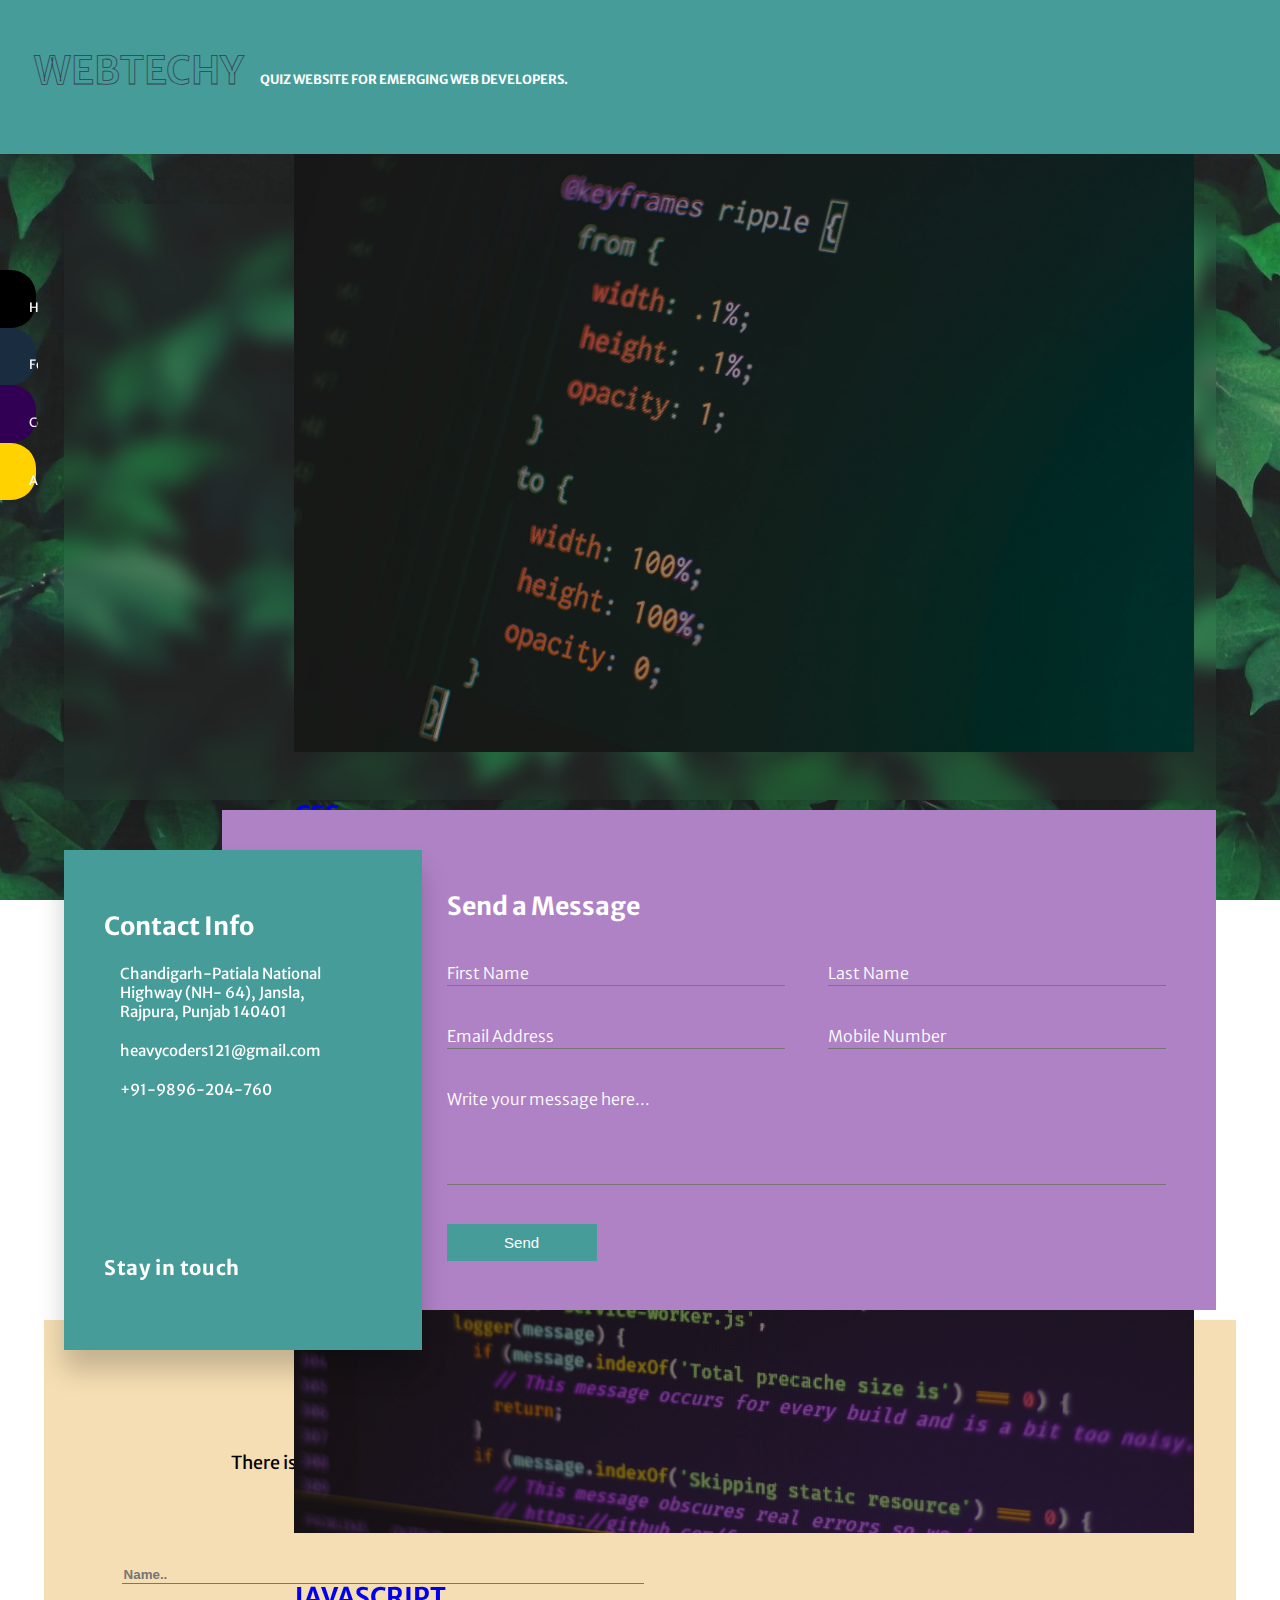
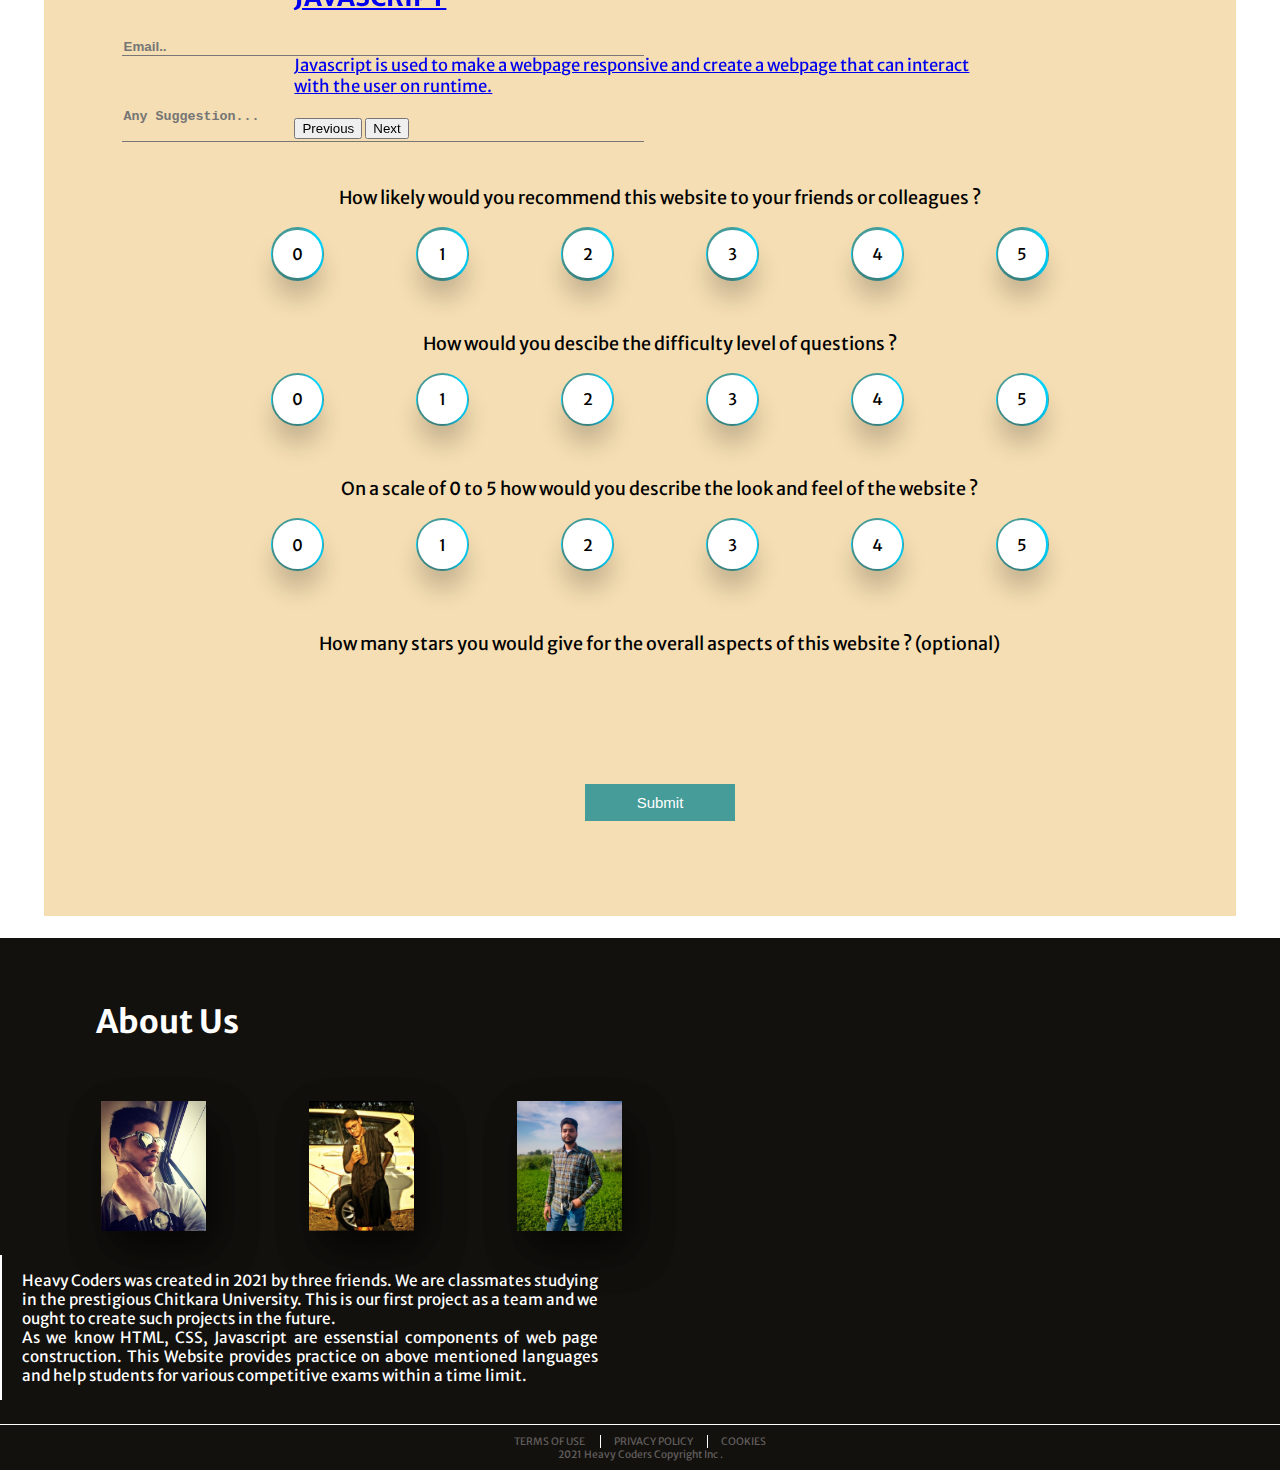
<file: assests/WebTechy/quizWebsite.html>
<!DOCTYPE html>

<html>
<head>

	<title>WebTechy</title>

	<meta name="viewport" content="width=device-width, initial-scale=1.0">

	<link rel="icon" href="pics/favicon.jpeg" type="image/jpeg">

	<link rel="stylesheet" href="https://cdnjs.cloudflare.com/ajax/libs/font-awesome/5.15.1/css/all.min.css" integrity="sha512-+4zCK9k+qNFUR5X+cKL9EIR+ZOhtIloNl9GIKS57V1MyNsYpYcUrUeQc9vNfzsWfV28IaLL3i96P9sdNyeRssA==" crossorigin="anonymous"/>

	<link rel="stylesheet" href="https://cdn.jsdelivr.net/npm/bootstrap@5.0.0-beta3/dist/css/bootstrap.min.css" integrity="sha384-eOJMYsd53ii+scO/bJGFsiCZc+5NDVN2yr8+0RDqr0Ql0h+rP48ckxlpbzKgwra6" crossorigin="anonymous">

	<script src="https://cdn.jsdelivr.net/npm/bootstrap@5.0.0-beta3/dist/js/bootstrap.min.js" integrity="sha384-j0CNLUeiqtyaRmlzUHCPZ+Gy5fQu0dQ6eZ/xAww941Ai1SxSY+0EQqNXNE6DZiVc" crossorigin="anonymous"></script>

	<script src="https://cdn.jsdelivr.net/npm/bootstrap@5.0.0-beta3/dist/js/bootstrap.bundle.min.js" integrity="sha384-JEW9xMcG8R+pH31jmWH6WWP0WintQrMb4s7ZOdauHnUtxwoG2vI5DkLtS3qm9Ekf" crossorigin="anonymous"></script>

	<link rel="stylesheet" type="text/css" href="css/quizWebsite.css">

	<script src="js/jquery.min.js"></script>
	<script src="js/quizWebsite.js"></script>

</head>
<body>

	<div class="navbar">
		<h2>
			<i class="fas fa-laptop-code"></i>&nbsp;
			<span id="heading">WEBTECHY</span>&ensp;
			<span>Quiz website for emerging web developers.</span>
		</h2>
	</div>

	<div id="main">

		<div class="sidemenu">
			<div><a href="#"><i class="fas fa-home"></i><span>Home</span></a></div>
			<div><a href="#feedbackDiv"><i class="fas fa-comments"></i><span>Feedback</span></a></div>
			<div><a href="#contactUs"><i class="fas fa-address-book"></i><span>Contact</span></a></div>
			<div><a href="#aboutUs"><i class="fas fa-file-alt"></i><span>About</span></a></div>
		</div>

		<div class="main">
			<p>These are some topics for web technologies quiz. You can select the topic you want to give quiz on.</p>
			<div id="carouselExampleCaptions" class="carousel slide" data-bs-ride="carousel">
				<div class="carousel-indicators">
					<button type="button" data-bs-target="#carouselExampleCaptions" data-bs-slide-to="0" class="active" aria-current="true" aria-label="Slide 1"></button>
					<button type="button" data-bs-target="#carouselExampleCaptions" data-bs-slide-to="1" aria-label="Slide 2"></button>
					<button type="button" data-bs-target="#carouselExampleCaptions" data-bs-slide-to="2" aria-label="Slide 3"></button>
				</div>
				<div class="carousel-inner">
					<div class="carousel-item active">
						<img src="pics/html.jpg" class="d-block  w-100" alt="...">
						<a href="htmlquestions.html" target="_blank">
							<div class="carousel-caption  d-md-block">
								<h5>HTML</h5>
								<p>HTML is used to create the basic structure of a webpage on which you can apply CSS and JS to make your webpage more attractive and interactive.</p>
							</div>
						</a>
					</div>
					<div class="carousel-item">
						<img src="pics/css.jpg" class="d-block w-100" alt="...">
						<a href="cssquestions.html" target="_blank">
							<div class="carousel-caption  d-md-block">
								<h5>CSS</h5>
								<p>CSS is used for designing a webpage and making it more attractive by adding colours and pictures.</p>
							</div>
						</a>
					</div>
					<div class="carousel-item">
						<img id="js_Carouselimg" src="pics/js.jpg" class="d-block w-100" alt="...">
						<a href="javascriptquestions.html"target="_blank">
							<div class="carousel-caption  d-md-block">
								<h5>JAVASCRIPT</h5>
								<p>Javascript is used to make a webpage responsive and create a webpage that can interact with the user on runtime.</p>
							</div>
						</a>
					</div>
				</div>
				<button class="carousel-control-prev" type="button" data-bs-target="#carouselExampleCaptions"  data-bs-slide="prev">
					<span class="carousel-control-prev-icon" aria-hidden="true"></span>
					<span class="visually-hidden">Previous</span>
				</button>
				<button class="carousel-control-next" type="button" data-bs-target="#carouselExampleCaptions"  data-bs-slide="next">
					<span class="carousel-control-next-icon" aria-hidden="true"></span>
					<span class="visually-hidden">Next</span>
				</button>
			</div>
		</div>

		<div id="contactUs">
			<div id="contactUsInfo">
				<div>
					<h2>Contact Info</h2>
					<ul>
						<li>
							<span>
								<i class="fas fa-map-marker-alt"></i>
							</span> 
							<span>
								Chandigarh-Patiala National Highway (NH- 64), Jansla,<br>Rajpura, Punjab 140401
							</span>
						</li>
						<li>
							<span>
								<i class="far fa-envelope"></i>
							</span> 
							<span>heavycoders121@gmail.com</span>
						</li>
						<li>
							<span>
								<i class="fas fa-phone-alt"></i>
							</span> 
							<span>+91-9896-204-760</span>
						</li>
					</ul>
				</div>

				<div id="stay-in-touch">
					<h3>Stay in touch</h3>
					<div id="icons">
						<div>
							<a href="https://www.facebook.com/" target="_blank">
								<i class="fab fa-facebook-f"></i>
							</a>
						</div>
						<div>
							<a href="https://www.instagram.com/" target="_blank">
								<i class="fab fa-instagram"></i>
							</a>
						</div>
						<div>
							<a href="https://www.linkedin.com/" target="_blank">
								<i class="fab fa-linkedin-in"></i>
							</a>
						</div>
						<div>
							<a href="https://slack.com/intl/en-in/" target="_blank">
								<i class="fab fa-slack"></i>
							</a>
						</div>
						<div>
							<a href="https://twitter.com/"target="_blank">
								<i class="fab fa-twitter"></i>
							</a>
						</div>
					</div>
				</div>
			</div>
			<div id="contactUsForm">
				<h2>Send a Message</h2>
				<form autocomplete="off">
					<div class="formBox">
						<div class="inputBox w50">
							<input type="text" id="fname" required>
							<span>First Name</span>
						</div>
						<div class="inputBox w50">
							<input type="text" id="lname"required>
							<span>Last Name</span>
						</div>
						<div class="inputBox w50">
							<input type="text" id="eMail"required>
							<span>Email Address</span>
						</div>
						<div class="inputBox w50">
							<input type="text" id="mnumber"required>
							<span>Mobile Number</span>
						</div>
						<div class="inputBox w100">
							<textarea id="message" required></textarea>
							<span>Write your message here...</span>
						</div>
						<div class="inputBox w100">
							<input type="submit" value="Send" id="formSubmit">
						</div>
					</div>
				</form>
			</div>
		</div>
		<!-- feedback div -->
		<div id="feedbackDiv">
			<h1>Feedback</h1>
			<div id="feedbackpara">
				<p>There is always a scope for improvement. Any feedback would be appreciated. It means a lot to us.</p>
			</div>
			<div id="feedbackform">
				<form autocomplete="off">
					<div id="feedbackFormInfo" class="mt">
						<div>
							<input class="feedbackFormInput" type="text" placeholder="Name.." id="feedbackName"><br>
							<span class="sp"> </span>
						</div>
						<div class="mt">
							<input type="email" class="feedbackFormInput" placeholder="Email.." id="feedbackEmail"><br>
							<span class="sp"></span>
						</div>
						<div class="mt">
							<textarea placeholder="Any Suggestion..." id="feedbackSugges"></textarea><br>
							<span class="sp"></span>
						</div>
					</div>
					<div  id="feedbackQuestions">
						<div>
							<p>How likely would you recommend this website to your friends or colleagues ?</p>
							<div class="ratingCircle">
								<div class="circles 1"><div id="circ1">0</div></div>
								<div class="circles 1"><div id="circ2">1</div></div>
								<div class="circles 1"><div id="circ3">2</div></div>
								<div class="circles 1"><div id="circ4">3</div></div>
								<div class="circles 1"><div id="circ5">4</div></div>
								<div class="circles 1"><div id="circ6">5</div></div>
							</div>
						</div>
						<div class="mt">
							<p>How would you descibe the difficulty level of questions ?</p>
							<div class="ratingCircle">
								<div class="circles 2"><div id="circ11">0</div></div>
								<div class="circles 2"><div id="circ12">1</div></div>
								<div class="circles 2"><div id="circ13">2</div></div>
								<div class="circles 2"><div id="circ14">3</div></div>
								<div class="circles 2"><div id="circ15">4</div></div>
								<div class="circles 2"><div id="circ16">5</div></div>
							</div>
						</div>
						<div class="mt">
							<p>On a scale of 0 to 5 how would you describe the look and feel of the website ?</p>
							<div class="ratingCircle">
								<div class="circles 3"><div id="circ111">0</div></div>
								<div class="circles 3"><div id="circ112">1</div></div>
								<div class="circles 3"><div id="circ113">2</div></div>
								<div class="circles 3"><div id="circ114">3</div></div>
								<div class="circles 3"><div id="circ115">4</div></div>
								<div class="circles 3"><div id="circ116">5</div></div>
							</div>
						</div>
						<!-- Star Rating -->
						<div  class="rating mt" >
							<p>How many stars you would give for the overall aspects of this website ? (optional)</p>
							<div id="stars">
								<input type="radio" name="star" id="star1"><label class="fas" for="star1"></label>
								<input type="radio" name="star" id="star2"><label class="fas" for="star2"></label>
								<input type="radio" name="star" id="star3"><label class="fas"for="star3"></label>
								<input type="radio" name="star" id="star4"><label class="fas" for="star4"></label>
								<input type="radio" name="star" id="star5"><label class="fas" for="star5"></label></div>
							</div>
							<div class="inputBox  mt ratingSubmitButton">
								<input type="submit" value="Submit" id="feedbackformSubmit">
							</div>
						</div>
					</form>
				</div>
			</div>

			<div id="aboutUs">
				<h1>About Us</h1>
				<div id="card-holder">
					<div id="card-container">
						<div class="card">
							<div class="card-image">
								<img src="pics/pratham.jpeg">
							</div>
							<div class="box-content">
								<div class="content">
									<h2>Pratham <br>Malhotra<br>
										<span>The Style <br>Guy</span>
									</h2>
									<div class="social-icons">
										<a href="https://github.com/" target="_blank">
											<i class="fab fa-github"></i>
										</a>
										<a href="https://www.facebook.com/" target="_blank">
											<i class="fab fa-facebook-square"></i>
										</a>
										<a href="https://www.linkedin.com/" target="_blank">
											<i class="fab fa-linkedin"></i>
										</a>
										<a href="https://twitter.com/" target="_blank">
											<i class="fab fa-twitter"></i>
										</a>
									</div>
								</div>
							</div>
						</div>
						<div class="card">
							<div class="card-image">
								<img src="pics/piyush.jpg">
							</div>
							<div class="box-content">
								<div class="content">
									<h2 id="mt-top">Piyush <br>Koul<br>
										<span>Structural <br>Specialist</span>
									</h2>
									<div class="social-icons">
										<a href="https://github.com/" target="_blank">
											<i class="fab fa-github"></i>
										</a>
										<a href="https://www.facebook.com/" target="_blank">
											<i class="fab fa-facebook-square"></i>
										</a>
										<a href="https://www.linkedin.com/" target="_blank">
											<i class="fab fa-linkedin"></i>
										</a>
										<a href="https://twitter.com/" target="_blank">
											<i class="fab fa-twitter"></i>
										</a>
									</div>
								</div>
							</div>
						</div>
						<div class="card">
							<div class="card-image">
								<img src="pics/preetinder.jpg">
							</div>
							<div class="box-content">
								<div class="content">
									<h2 id="mt-top">Preetinder <br>Singh<br>
										<span>Backend <br>Expert</span>
									</h2>
									<div class="social-icons">
										<a href="https://github.com/" target="_blank">
											<i class="fab fa-github"></i>
										</a>
										<a href="https://www.facebook.com/" target="_blank">
											<i class="fab fa-facebook-square"></i>
										</a>
										<a href="https://www.linkedin.com/" target="_blank">
											<i class="fab fa-linkedin"></i>
										</a>
										<a href="https://twitter.com/" target="_blank">
											<i class="fab fa-twitter"></i>
										</a>
									</div>
								</div>
							</div>
						</div>
					</div>
				</div>
				<div id="aboutUsInfo">
					<p>
						Heavy Coders was created in 2021 by three
						friends. We are classmates studying in the prestigious Chitkara University. This is our first project as a team and we ought to create such projects in the future.<br>
						As we know HTML, CSS, Javascript are essenstial components of web page construction. This Website provides practice on above mentioned languages and help students for various competitive exams within a time limit.
					</p>
				</div>
				<div id="copyrightDiv">
					<p>
						<a href="#">TERMS OF USE</a>
						<span></span>
						<a href="#">PRIVACY POLICY</a>
						<span></span>
						<a href="#">COOKIES</a>
					</p>
					<p>2021 Heavy Coders Copyright Inc 
						<i class="far fa-copyright"></i>.
					</p>
				</div>
			</div>
		</div>
	</div>
</body>
</html>
</file>
<file: assests/portfolio.css>
html{
    background-color: #292a2b;
    scroll-behavior: smooth;
    font-family: sans-serif;
    overflow-x: initial !important;
}
body{
    overflow-x: hidden;
    background-color: #292a2b;
}
#paraone{
    background-color: #292a2b;
    text-align: center;
    font-family: Raleway;
    margin: 0px;
    top: 0px;
    width: 100%;
    height: 40px;
    position: fixed;
    margin-bottom: 300px;
    z-index: 10;
}

a,a:hover,a:focus,a:active{
    text-decoration: none;
    color:white;  
}
.dot{
    top:20px;
    color:#fff;
    margin:0px 50px;
    transition: .3s ease-in-out;
    opacity: 0.5;
    position: relative;
    top: 10px;
    padding: 7px 0px;
    font-size: 18px;
    font-family: sans-serif;
}
.dot:hover{
    color: white;
    opacity: 1;
}
div.borderXwidth a:before, div.borderXwidth a:after
{
    position: absolute;
    opacity: 0;
    width: 0%;
    height: 2px;
    content: '';
    background: #FFF;
    transition: all 0.3s;
}

div.borderXwidth a:before
{
    left: 0px;
    top: 0px;
}

div.borderXwidth a:after
{
    right: 0px;
    bottom: 0px;
}

div.borderXwidth a:hover:before, div.borderXwidth a:hover:after
{
    opacity: 1;
    width: 100%;
}
#main{
    position: relative;
    width: 100%;
    top: 40px;
    right: 0px;    
    display: flex;
    height: 650px; 
    background-size: cover;
    border-radius: 10px;
    margin-bottom:20px ;
}
.content{
    position: relative;
    color: white;
    font-family: sans-serif;
    justify-content: center;
    top: 150px;
    left: 100px;
    font-size: 70px;
    z-index: 9;
    opacity: 1;
    height: 650px;
}
#aboutme{
    position: relative;
    left: 25px;
    margin-top: 45px;
    width: 95%;
    background-color: #ffffff;
    height: 600px;
    border-radius: 10px;
    display: inline-block;
    box-shadow: 5px 5px 40px black;
}
#portfolio-photo{
    width: 33%;
    position: relative;
    height: auto;
    left: 30px;
    top: 80px;
    border-radius: 50%;
}
#aboutuscontent{
    font-family: 'Ubuntu', sans-serif;
    text-align: right;
    position: relative;
    width: 100%;
    top: 50px;
    right: 50px;
    color:#252729;
    line-height: 25px;
}
#content-div{
    display: flex;
}
#education{
    position: relative;
    height: 420px;
    width: 63%;
    top: 90px;
    left: 60px;
    text-align: center;
}
#educationicon{
    position: relative;
    height:40px;
    top: 9px;
    right:5px;
    width:40px
}
#education span{
    top: 14px;
    position: relative;
    font-size: 25px;
    font-weight: 600;
}
#education span:after {
    content: '';
    position: absolute;
    width: 100%;
    transform: scaleX(0);
    height: 2px;
    bottom: 0;
    left: 0;
    background-color: black;
    transform-origin: bottom right;
    transition: transform 0.5s ease-out;
  }
  
  #education span:hover:after {
    transform: scaleX(1);
    transform-origin: bottom left;
  }
#cards{
    height: 350px;
    margin-top: 20px;
    width: 100%;
    display: flex;
    justify-content: space-around;
}
.cardimage{
    position:relative;
    height:150px;
    width:60%
}
.cardsinfo{
    text-align: center;
    height:300px ;
    width: 30%;
    margin-top: 20px;
    position: relative;
    transition: 0.3s ease-in-out;
}
.cardsinfo:hover{
    transform: scale(1.1);
}
.cardbody{
    position: relative;
    top:-15px;
    font-size:20px
}
#name-skill{
    position: relative;
    top:30px;
    text-align: center;
    font-size: 30px;
    font-weight: bold;
    color: rgb(240, 233, 233);
    
}
.skill-bar{
    margin-left: 30px;
}
#skills{
        margin-top: 45px;
        width: 98%;
        background-color: #292a2b;
        height: 600px;
        border-radius: 10px;
        display: flex;
        flex-wrap: wrap;
}
.skill-div{
    left: 40px; 
    position: relative;
    width: 300px;
    height: 300px;
    background-color: #fff;
    margin-left: 90px;
    margin-top:30px ;
    text-align: center;
    border-radius: 5px;
    border:1px solid black;
    box-shadow: 5px 5px 40px black;
    transition: .3s ease-in-out;
}
.skill-div:hover{
    transform: scale(1.1);
}
.skill-image{
    position: relative;
    margin-top:20px ;
    transition: .3s ease-in-out;
}
.special{
    position: relative;
    top: 20px   ;
}
#project{
    margin-top: 70px;
    width: 100%;
    background-color: #292a2b;
    height: 600px;
    border-radius: 10px;
    text-align: center;
}
#project-inside{
    top: 50px;
    border-radius: 5px;
    margin: auto    ;
    position: relative;
    height: 550px;
    width: 95%;
    background-color: rgb(243, 243, 243);
}
#project-page{
    background-color: rgb(243, 243, 243);
    width: 70%;
    margin:auto;
    top: 20px;
    position: relative;
    height: 450px;
}
.image{
    position: relative;
    height: 450px;
}
#contact{
    margin-top: 50px;
    width: 100%;
    background-color: #292a2b;
    height: 600px;
    border-radius: 10px;
    text-align: center;
}
#contact-inside{
    top: 10px;
    border-radius: 5px;
    margin: auto;
    position: relative;
    height: 550px;
    width: 95%;
    background-color: #292a2b;
}
#contactUs{
	height:500px;
	position: relative;
	width:90%;
    top: 15px;
	background-color:transparent;
	margin:10px auto 10px auto;
	display: flex;
	font-family: var(--font);
	color:white;
}
#contactUsInfo{
	background-color:#525a61;
	position: relative;
	top:40px;
	width: 400px;
	height:calc(100% - 80px);
	z-index: 1;
	display: flex;
	justify-content: space-between;
	flex-direction: column;
	box-shadow: 0 20px 25px rgba(0, 0, 0, 20%);
	padding:40px;
	padding-bottom: 40px;
}
#contactUsInfo h2{
	font-weight: bold;
	font-size: 25px;
	
}
#contactUsForm{
	padding:60px 50px;
	padding-left:225px;
	margin-left: -200px;
	width: 90%;
    position: relative;
    top: 10px;

	background-color: rgb(191, 73, 202);
	font-family: var(--font);
	
}
#contactUsInfo ul{
	list-style: none;
	margin-top:22px;
	padding:0px;
	font-size: 15px;
}
#contactUsInfo ul li{
	display: flex;
	justify-content: flex-start;
	margin-top:20px;
}

#contactUsInfo ul li span:nth-child(1){
	font-size: 17px;
	
}
#contactUsInfo ul li span:nth-child(2){
	margin-left:15.5px;
}
#stay-in-touch{
	color:white;
	margin-top:-10px;
	
}
#stay-in-touch h3{
	font-size:20px;
	font-weight: bolder;
	letter-spacing: 0.6px;
}

#icons{
	display: flex;
	width:70%;
	justify-content: space-between;
	margin-top:1vw;
	font-size: 1.2vw;
    align-items: center;
    margin: auto;
}
#icons div{
	transition: transform 0.25s ;
	height:10px;
	width:10px;
}
#icons div a{
	color: white;
}

#icons div a:hover{
	color: white;
}
#icons div i{
    transition: .2s ease-in-out;
}
#icons div i:hover{
    color: black;
}
#icons div:hover{
	transform: translateY(-7px);
	color: white;
}
#contactUsForm h2{
	font-weight: bold;
	font-size: 25px;
}

.formBox{
	display: flex;
	flex-wrap: wrap;
	padding-top:15px;
	justify-content: space-between;
	position: relative;

}
.w50{
	width:47%;
}
.w100{
	width:100%;
}
.inputBox{
	margin-bottom:35px;
	position: relative;
}
.inputBox input,
.inputBox textarea{
	width:100%;
	resize:none;
	font-size:15px;
	padding:5px 0;
	font-weight:300;
	color:white;
	border:none;
	outline:none;
	border-bottom:1px solid #777;
	background-color: #af82c6;
    padding: 10px;
	
}
.inputBox textarea{
	height: 90px;
    left: 0px;

}
.inputBox span{
	position:absolute;
	left:10px;
	padding:0px 0px;
    top: 5px;
	
	
	font-weight: 300;
	transition:0.3s;
	
}
.inputBox input:focus ~ span,
.inputBox input:valid ~ span,
.inputBox textarea:focus ~ span,
.inputBox textarea:valid ~ span
{
	transform:translateY(-23px);
	letter-spacing: 0px;
	font-weight: 500;
	font-size: 12px;
}

.inputBox input[type="submit"]{
	position: relative;
	background-color: #459C98;
	width: 150px;
	padding:10px;
	border:none;
}

#copyright{
    position: relative;
    display: inline-block;
    height:30px;
    width: 100%;
    background-color: rgb(32, 32, 32);
    color: #fff;
    font-size: medium;
    box-shadow: 0 20px 25px rgba(0, 0, 0, 20%);
}
#span{
    position: relative;
    top: 20%;
    left: 40%;
    font-family: 'Courier Prime', monospace;
}
#jod{
    border-right: 2px solid white;
    animation: blink 1s infinite;
}
@keyframes blink {
    to{
        border-right: transparent;
    }
}
#hello{
    position:relative;width: 100px;top: -5px;right: 15px;
}
/* Media Queries */

@media only screen and (max-width: 972px){
    .dot{
        margin: 0px 17px;
    }
    .content{
        font-size: 62px;
    }
    #aboutme{
        left: 28px;
    margin-top: 45px;
    width: 92%;
    }
    #cards{
        margin-left:-49px;
    }
    #educationicon{
        right: 50px;
    }
    #education span{
        margin-left: -37px;
    }
    #portfolio-photo{
    height: 365px;
    left: 20px;
    top: 132px;
    }
    .skill-div{
        width: 278px;
    }
    #skills{
        height: 900px;
        margin-left: -31px;
    }
    .skill-bar{
        margin-left: 27px;
    }
    #project-inside{
        width: 92%;
        margin-left: 27px;
    }
    #span{
        left: 33%;
    }
    #aboutuscontent b{
        font-size: 14px;
    }
    .cardbody{
        font-size: 16px;
    }
    .cardimage{
        height: 118px;
        width: 63%;
    }
	#contactUs{
		height:45vw;
	}
	#contactUs h2,#stay-in-touch h3{
		font-size: 2.5vw;
	}
	#contactUsInfo{
		top:10px;
		height:100%;
		box-shadow: none;
		font-size:2.5vw;
	}
	#contactUsInfo ul span:nth-child(1){
		font-size:1.5vw;
	}
	#contactUsInfo ul span:nth-child(2){
		font-size:1.5vw;
	}
	#contactUsForm h2{
		font-size:2.5vw;
	}
	.inputBox input,
	.inputBox textarea{
		font-size:1.5vw;
	}
	.inputBox span{
		font-size:1.5vw;
	}
	.inputBox textarea{
		height:8vw;
	}
	.inputBox{
		margin-bottom: 4vw;
	}
	#contactUsForm{
		padding:5vw 50px;
		padding-left:225px;
	}
	#icons{
		font-size: 2vw;
		width: 18vw;
	}
	.inputBox input:focus ~ span,
	.inputBox input:valid ~ span,
	.inputBox textarea:focus ~ span,
	.inputBox textarea:valid ~ span{
		font-size:9px;
	}
	.inputBox input[type="submit"]{
		width:100px;
		padding:5px;
		margin-top:-10px;

	}



}
@media only screen and (max-width: 768px) {
    .dot{
        font-size: 13px;
        margin: 0px 24px;
    }
    .content{
        margin-left: -48px;
        font-size: 42px;
    }
    #aboutuscontent{
        font-size:9px;
    }
    #aboutuscontent b{
        font-size: 9px;
    }
    #educationicon{
        right: 45px;
    }
    #education span{
        font-size: 21px;
        right:4px;
        
    }
    #portfolio-photo{
        height: 305px;
    left: 30px;
    top: 156px;
    width: 46%;
    }
    #cards{ 
        display: flex;
        justify-content:center;
        flex-wrap: wrap ;
        margin-left: -39px;
    }
    .cardbody{
        font-size: 12px;
    }
    .cardimage{
        height: 95px;
        width: 70%;
    }
    .cardsinfo{
        height: 183px;
        width: 39%;
    }
    .skill-div{
        width: 163px;
        left: 15px;
    }
    #skills{
        height: 900px;
        justify-content: center;
    }
    .skill-bar{
        margin-left: 14px;
    }
    #contactUsInfo{
        top:10px;
    }
    #contactUsForm{
        width:141%;
    }
    #span{
        left:28%;
        font-size: 15px;
    }
}



@media only screen and (max-width: 600px){
    .dot{
        margin: 0px 10px;
        right: 2px;
        top: 10px;
        font-size: 11px;
    }
    #main{
        height: 607px;
    }
    .content{
        top: 100px;
    left: 84px;
    font-size: 29px;
    height: 400px;
    }
    #hello{
        width: 58px;
    }
    #aboutme{
        position: relative;
        height: 500px;
        margin-left: -16px;

    }
    #portfolio-photo{
        width: 49%;
        height: 319px;
        left: 22px;
    top: 97px;
    }
    #education{
        left: 41px;
    }
    #aboutuscontent{
        right: 10px;
        font-size: 10px;
    }
    #education span{
        top: 10px;
        font-size: 15px;
        left: -30px;
    }
    #educationicon{
        right: 69px;
    }
    #cards{
        height: 100px;
        margin-top: 20px;
        width: 100%;
        display: flex;
        justify-content:flex-start;
        flex-wrap: wrap ;
    }
    .cardsinfo{
        height: 135px;
        width: 40%;
        margin-left: 25px;
    }
    .cardbody{
        font-size: 11px;
    }
    .cardimage{
        position: relative;
        height: 50px;
        width: 40%;
    }
    .skill-div {
        margin-left: 45px;
        width: 177px;
    }
    .skill-bar{
        margin-left: 15px;
    }
    #skills{
        height: 900px;
    }
    #project-inside{
        margin-left: 36px;
        height: 535px;
    }
    #project-inside p{
        font-size: 16px;
    }
    #span{
        left: 32%;
        font-size: 11px;
    }
	#contactUsInfo{
		padding:30px;
		width: 100%;
		flex-direction: row;
		margin-bottom: 10px;
        left: 24px;
	}
	#contactUsInfo ul li span:nth-child(1){
		font-size:2vw;
	}
	#contactUs{
		display: flex;
		flex-direction: column-reverse;
		top:10px;
		height:auto;
		
	}
	#contactUsForm{
		margin-left:24px;
		padding-left:55px;
		width: 100%;
	}
	.inputBox{
		margin-bottom: 2vw;
	}
	#stay-in-touch{
		align-self: center;
		width:30%;
	}

	.inputBox input:focus ~ span,
	.inputBox input:valid ~ span,
	.inputBox textarea:focus ~ span,
	.inputBox textarea:valid ~ span{
		font-size:6px;
		transform:translateY(-10px);
	}
}
@media only screen and (max-width: 500px){
    .dot{
        margin: 0px 6px;
        right: 42px;
        top: 10px;
        font-size: 9px;
    }
    #main{
        height: 607px;
    }
    .content{
        top: 200px;
    left: 61px;
    font-size: 24px;
    height: 400px;
    }
    #hello{
        width: 58px;
    }
    #aboutus b{
        font-size: 5px;
    }
    #aboutme{
        position: relative;
        height: 500px;
        margin-left: -16px;
        width: 96%;

    }
    #portfolio-photo{
        width: 49%;
    height: 202px;
    left: 9px;
    display: inline;
    top: 129px;
    }
    #education{
        left: 41px;
    }
    #aboutuscontent{
        right: 10px;
        font-size: 10px;
    }
    #education span{
        top: 10px;
        font-size: 15px;
        left: -30px;
    }
    #educationicon{
        right: 69px;
    }
    #cards{
        height: 100px;
        margin-top: 20px;
        width: 100%;
        display: flex;
        justify-content:flex-start;
        flex-wrap: wrap ;
    }
    .cardsinfo{
        height: 120px;
        width: 40%;
        margin-left: 10px;
    }
    .cardbody{
        font-size: 8px;
    }
    .cardimage{
        position: relative;
        height: 49px;
        width: 103%;
    }
    .skill-div {
        margin-left: 45px;
    width: 100px;
    }
    .skill-image{
        position: relative;
    margin-top: 20px;
    transition: .3s ease-in-out;
    height: 81px;
    }
    .skill-bar{
        margin-left: 10px;
    }
    #skills{
        height: 900px;
    }
    #project-inside{
        margin-left: 17px;
        height: 600px;
    }
    #project-inside p{
        font-size: 16px;
    }
    #span{
        left: 24%;
    font-size: 8px;
    }
	#contactUsInfo{
		padding:30px;
		width: 100%;
		flex-direction: row;
		margin-bottom: 10px;
        left: 9px;
	}
	#contactUsInfo ul li span:nth-child(1){
		font-size:2vw;
	}
	#contactUs{
		display: flex;
		flex-direction: column-reverse;
		top:10px;
		height:auto;
		
	}
	#contactUsForm{
		margin-left:9px;
		padding-left:55px;
		width: 100%;
	}
	.inputBox{
		margin-bottom: 2vw;
	}
	#stay-in-touch{
		align-self: center;
		width:30%;
	}

	.inputBox input:focus ~ span,
	.inputBox input:valid ~ span,
	.inputBox textarea:focus ~ span,
	.inputBox textarea:valid ~ span{
		font-size:6px;
		transform:translateY(-10px);
	}
}
</file>
<file: assests/Counter Continued/Counter-Css.css>
body {
    background-color: #d8f8ff;
    font-family: sans-serif;
    margin: 50px;
}

#counter-value {
    padding: 40px 0;
    margin: 50px 0;
    background-image: linear-gradient(45deg, #a4f2f2, #efa7d7);
    text-align: center;
}

#counter-value p {
    color:white;
    font-weight: bold;
    font-size: 1.2rem;
    letter-spacing: 0.5rem;
    word-spacing: 1rem;
}

#input-range {
    display: flex;
    justify-content: space-around;
    margin-top: 50px;
}

#input-range input {
    padding: 10px;
    width: 30%;
    font-size: 1rem;
}

#input-range button {
    padding: 10px 15px;
    font-size: 1rem;
    border: none;
    box-shadow: 0px 5px 20px white;
    border-radius: 20px;
    font-weight: bold;
    cursor: pointer;
}




#counter-container {
    background-color: #555555;
    height: 200px;
    width: 80%;
    margin: auto;
    display: flex;
    justify-content: center;
}

.counter {
    display: inline-block;
    background-color: aliceblue;
    width: 15%;
    max-width: 80px;
    height: 80px;
    margin: auto 10px;
    box-shadow: 0px 0px 5px white;
    position: relative;
    overflow: hidden;
}

.counter p {
    font-size: 3rem;
    text-align: center;
    margin: 0;
    width: 100%;
    line-height: 80px;
    border-top: 2px solid black;
    background-color: aliceblue;
}

p.next {
    position: absolute;
    top: 80px;
}

p.animate {
    transition-duration: 0.5s;
    top: 0px;
}
</file>
<file: assests/WebTechy/css/quizWebsite.css>
@import url('https://fonts.googleapis.com/css2?family=Merriweather+Sans&display=swap');
@import url('https://fonts.googleapis.com/css?family=Open+Sans:300,400,600,700,800&display=swap');
@import url('https://fonts.googleapis.com/css2?family=Merriweather+Sans&display=swap');
@import url('https://fonts.googleapis.com/css?family=Open+Sans:300,400,600,700,800&display=swap');

:root{
	--font:'Merriweather Sans',sans-serif;
}


body{
	background-image: url("../pics/greenleaves.jpg");;
	background-position: center center;
	background-size:cover;
	background-repeat: no-repeat;
	background-attachment: fixed;
	padding: 0;
	margin:0;
	height: 100%;
	width: 100%;
}

.main{
	height:45vw;
	width:90%;
	background: transparent;
	padding-top:20px;
	transition:all .5s ease-out;
	margin-top:50px;
	margin-left:auto;
	margin-right: auto;
	box-shadow: 0px 25px 50px rgba(0,0,0,0.2);
	backdrop-filter:blur(10px);
	color: white;
	font-family:'Merriweather Sans',sans-serif;
	font-size: 1.5vw;
	display: flex;
	justify-content: center;
	align-items: center;
	z-index: 5;
	flex-direction: column;
}

#carouselExampleCaptions{
	width: 60%;
	
}
#carouselExampleCaptions img{
	height: 100%;
	filter: brightness(60%);
	max-height: 600px;
}
.carousel-caption p{
	font-size:1.3vw;
	
}
.carousel-caption h5{
	font-size: 2vw;

}



/*side icons css*/
.sidemenu{
	height: 18vw;
	width: 3vw;
	background-color: transparent;
	position: fixed;
	left:0px;
	top:30vh;
	display: flex;
	flex-direction: column;
	z-index: 10;
	transition:all 1s;
	overflow: hidden;
}
.sidemenu:hover{
	width: 9vw;
	overflow: visible;
}
.sidemenu div a{
	text-decoration: none;
	color:inherit;
	margin-left: 0.8vw;
}
.sidemenu div{
	color:white;
	width: 94%;
	height: 60px;
	border-radius:0 25px 25px 0;
	font-size:1vw;
	display: flex;
	align-items: center;


}
.sidemenu div span{
	display: inline-block;
	position: absolute;
	font-family:var(--font);
	font-size:1vw;
	margin-left:1.5vw;
	transition: all 1s;

}

.sidemenu div:nth-child(1){
	background-color: black;
}
.sidemenu div:nth-child(2){
	background-color:#1A2D40;
}
.sidemenu div:nth-child(3){
	background-color: #310055;
}
.sidemenu div:nth-child(4){
	background-color: #FFD200;
}





.sidemenu div:nth-child(1):hover{
	background-color:#242424bd;


}
.sidemenu div:nth-child(2):hover{
	background-color: #121e2a;
}
.sidemenu div:nth-child(3):hover{
	background-color: #270342;
}
.sidemenu div:nth-child(4):hover{
	background-color: #ceaa00;
}
/*Navbar CSS*/

.navbar{
	width: 100%;
	height:8vw;
	background-color:#459C98;
	justify-content: space-between;
	color:white;
	font-family: sans-serif;
	position: relative;
	z-index:10;
	display: flex;
	padding:2vw ;
	
	

}
.navbar h2 {
	
	position: relative;
	left:0vw;
	font-family: var(--font);


}

.navbar h2 #heading{
	font-family: var(--font) !important;
	-webkit-text-stroke:0.06vw #383d52;
	font-size:3vw;
	position: relative;
	color:#459C98;
	font-weight: 600;

}
.navbar h2 #heading:before{
	content:' WEBTECHY';
	position: absolute;
	top:0;
	left:0;
	width: 0;
	height: 100%;
	color:white;
	-webkit-text-stroke:0vw #383d52;
	
	overflow:hidden;
	animation:textOverflow 5s linear infinite;
	animation-delay: 0.5s;



	
}
.navbar h2 span{
	font-size:1vw;
	text-transform: uppercase;
	
}
.navbar h2 i{
	font-size: 3vw;
	-webkit-text-stroke:0.06vw #383d52;
	color:#459C98;
	position: relative;
	font-weight: 600;


}
.navbar h2 i:after{
	content:'\f5fc';
	font-family: "Font Awesome 5 Free";
	position: absolute;
	top:0;
	left:0;
	width: 0;
	height: 100%;
	color:white;
	overflow:hidden;
	
	-webkit-text-stroke:0vw #383d52;
	animation:textOverflow 5s linear infinite;
	animation-delay: 0.5s;
}
@keyframes textOverflow{
	0%,10%,100%{
		width:0;
	}
	70%,90%{
		width:100%
	}
}








/* About Us CSS */
#aboutUs h1{
	font-size: 2.5vw;
	color: White;
	font-weight: bold;
	position: relative;
	top:5vw;
	padding-left: 7.5vw;

	

}

#aboutUs{
	width:100%;
	
	font-size: 15px;
	margin-left:auto;
	margin-right: auto;
	position:relative;
	bottom: 0px;
	background-color:#13110d;
	font-family: var(--font);
	

}
#card-container{
	display: flex;
	justify-content: space-between;
	width: 90%;
}
#card-holder{
	margin-left:8vw;
	margin-top:8vw;
	display: inline-block;
	width: 45vw;
}
.card{
	position: relative;
	width: 8vw;
	height: 10vw;
	background-color: white;
	box-shadow: 10px 20px 40px rgba(0,0,0,0.4);
	transition:1s;
	font-family: var(--font);
	
	
	
	
}
.card .card-image{
	position: absolute;
	height: 102%;
	width: 102%;
	left:-1px;
	top:-1px;
	z-index: 1;
	box-shadow: 10px 20px 40px rgba(0,0,0,0.4);
	transition:1s;
	
}
.card:hover{
	transform:translateX(30%);
}
.card-image img{
	height: 100%;
	width: 100%;
	object-fit: cover;

}
.card:hover .card-image{
	transform: translateX(-100%);
}
.box-content{
	width: 100%;
	height: 100%;
	
	display: flex;
	justify-content: center;
	align-items: center;

}
.card .box-content .content{
	display:flex;
	justify-content: center;
	align-items: center;
	flex-direction: column;

}
.card .box-content .content h2{
	text-align: center;
	color: black;
	font-size: 1.2vw;
	font-weight: bold;
}
.card .box-content .content h2 span{
	color:red;
	font-size:1vw;

}
.card .box-content .content .social-icons{
	display: flex;
	margin-top:1vw;
	
}
.card .box-content .content .social-icons a{
	text-decoration: none;
	margin:0.4vw;
	width: 1.3vw;
	height: 1.3vw;
	background-color: #333;
	color:white;
	display: flex;
	justify-content: center;
	align-items: center;
	font-size: 0.8vw;
	transition:0.2s;
}
.card .box-content .content .social-icons a:hover{
	background-color: red;
}
#aboutUsInfo{
	color:white;
	display: inline-block;
	justify-content: center;
	align-items: center;
	width:45vw;
	text-align: justify;
	font-size: 1.2vw;
	position: relative;
	top:2vw;
	padding-left:20px;
	padding-right:20px;
	border-left:2px solid white ;
	overflow-wrap:break-word;
}




#copyrightDiv{
	margin-top: 50px;
	border-top:1px solid white;
	border-bottom:1px solid white;
	color:white;
	margin-left: auto;
	margin-right:auto;
	text-align: center;
	font-size: 0.8vw;
	height:3.5vw;
	display: flex;
	justify-content: center;
	align-items: center;
	flex-direction: column;
	background-color:#13110d;
}
#copyrightDiv p{
	margin:0px;
	color:#625F5F;
	
	
}
#copyrightDiv p span{
	
	margin-left:1vw;
	margin-right:1vw;
	border-left:1px solid rgb(255, 255, 255);

}
#copyrightDiv p a {
	text-decoration:none;
	color:#625F5F
}



/* Contact us css */
#contactUs{
	height:500px;
	position: relative;
	width:90%;
	background-color:transparent;
	margin:10px auto 10px auto;
	display: flex;
	font-family: var(--font);
	color:white;

}
#contactUsInfo{
	background-color:#459C98;
	position: relative;
	top:40px;
	width: 400px;
	height:calc(100% - 80px);
	z-index: 1;
	display: flex;
	justify-content: space-between;
	flex-direction: column;
	box-shadow: 0 20px 25px rgba(0, 0, 0, 20%);
	padding:40px;
	padding-bottom: 40px;
}
#contactUsInfo h2{
	font-weight: bold;
	font-size: 25px;
	
}
#contactUsForm{
	padding:60px 50px;
	padding-left:225px;
	margin-left: -200px;
	width: 90%;

	background-color: #af82c6;
	font-family: var(--font);
	
}
#contactUsInfo ul{
	list-style: none;
	margin-top:22px;
	padding:0px;
	font-size: 15px;
}
#contactUsInfo ul li{
	display: flex;
	justify-content: flex-start;
	margin-top:20px;
}

#contactUsInfo ul li span:nth-child(1){
	font-size: 17px;
	
}
#contactUsInfo ul li span:nth-child(2){
	margin-left:15.5px;
}
#stay-in-touch{
	color:white;
	margin-top:-10px;
	
}
#stay-in-touch h3{
	font-size:20px;
	font-weight: bolder;
	letter-spacing: 0.6px;
}

#icons{
	display: flex;
	width:15vw;
	justify-content: space-between;
	margin-top:1vw;
	font-size: 1.2vw;
}
#icons div{
	transition: transform 0.25s ;
	height:10px;
	width:10px;
}
#icons div a{
	color: white;
}

#icons div a:hover{
	color: #363636;
}

#icons div:hover{
	transform: translateY(-7px);
	color: #363636;
}
#contactUsForm h2{
	font-weight: bold;
	font-size: 25px;
}

.formBox{
	display: flex;
	flex-wrap: wrap;
	padding-top:15px;
	justify-content: space-between;
	position: relative;

}
.w50{
	width:47%;
}
.w100{
	width:100%;
}
.inputBox{
	margin-bottom:35px;
	position: relative;
}
.inputBox input,
.inputBox textarea{
	width:100%;
	resize:none;
	font-size:15px;
	padding:5px 0;
	font-weight:300;
	color:white;
	border:none;
	outline:none;
	border-bottom:1px solid #777;
	background-color: #af82c6;
	
}
.inputBox textarea{
	height: 90px;

}
.inputBox span{
	position:absolute;
	left:0px;
	padding:5px 0;
	
	
	font-weight: 300;
	transition:0.3s;
	
}
.inputBox input:focus ~ span,
.inputBox input:valid ~ span,
.inputBox textarea:focus ~ span,
.inputBox textarea:valid ~ span
{
	transform:translateY(-23px);
	letter-spacing: 0px;
	font-weight: 500;
	font-size: 12px;
}

.inputBox input[type="submit"]{
	position: relative;
	background-color: #459C98;
	width: 150px;
	padding:10px;
	border:none;
}



#feedbackDiv{
	width: 90%;
	background-color: wheat;
	margin-left: auto;
	margin-right: auto;
	margin-bottom: 10px;
	font-family: var(--font);
	padding: 20px;
	padding-top:45px;
	color:black;
}
#feedbackDiv h1{
	font-weight: 600;
	text-align: center;
	font-size: 2.5vw;
}
#feedbackDiv #feedbackpara{
	margin-top:25px;
}
.mt{
	margin-top:4vw;
}
#feedbackDiv p{
	text-align: center;
	font-size: 1.4vw;
	margin-top:10px;
}
#feedbackform{
	margin-top:10px;
	width:90%;
	height: auto;
	margin-left: auto;
	margin-right: auto;
	padding: 20px;
}

#feedbackform div .feedbackFormInput, #feedbackform div  textarea{
	width:50%;
	border:none;
	border-bottom:1px solid #777;
	outline: none;
	transition: all 1s;
	background-color: wheat;
	font-weight: bold;
}
#feedbackform div textarea{
	resize: none;
}
.sp{
	width: 0;
	background-color:#459C98;
	height: 2px;
	position: absolute;
	transition:all 0.5s;
}
#feedbackform input:focus ~ span{
	width: 38%;
}

#feedbackform input:focus{
	border:none;
}

#feedbackQuestions{
	margin-top:10px;
	padding:20px;
	height:auto;
	width: 100%;

}
.ratingCircle{
	display: flex;
	justify-content: space-between;
	width:75%;
	margin-right: auto;
	margin-left: auto;

}
.ratingCircle .circles{
	height:4vw;
	width:4vw;
	display:flex;
	justify-content: center;
	align-items: center;
	border:1px solid transparent;
	border-radius: 50%;
	background: linear-gradient(to right, rgba(69,156,152,1) 51%, rgba(0,212,255,1) 84%);
	cursor: pointer;
}

.ratingCircle .circles div{
	height: 95%;
	width:95%;
	background-color: white;
	border-radius: 50%;
	display: flex;
	justify-content: center;
	align-items: center;
	box-shadow: 0 20px 25px rgb(0 0 0 / 20%);
}

.rating{
	display: flex;
	justify-content: space-between;
	flex-direction: column;
}
.rating #stars{
	width: 30%;
	margin-left: auto;
	margin-right: auto;
	display: flex;
	justify-content: space-evenly;
	transform: rotateY(180deg);
}

.rating input{
	display: none;
}
.rating label{
	width: 50px;
	display: block;
	cursor: pointer;
}
.rating label:before{
	content:'\f005';
	font-family: "Font Awesome 5 Free";
	position: relative;
	display: block;
	font-size: 2vw;
	color:rgb(252, 252, 252);
}
.rating label:after{
	content:'\f005';
	font-family: "Font Awesome 5 Free";
	position: relative;
	display: block;
	font-size: 2vw;
	color:#FFD700;
	top:-2vw;
	opacity: 0;
	transition: .2s;
	text-shadow: 0 2px 5px rgba(0,0,0,12%);
}
.rating label:hover:after,
.rating label:hover~label:after,
.rating input:checked ~ label:after{
	opacity: 1;
}

.ratingSubmitButton{
	margin-left: auto;
	margin-right:auto;
	text-align: center;
}



/* Media Queries */

@media only screen and (max-width: 972px){
	#card-holder{
		width:45vw;
		margin-left:5vw;

	}
	#mt-top{
		margin-bottom:0px;

	}
	#contactUs{
		height:45vw;
	}
	#contactUs h2,#stay-in-touch h3{
		font-size: 2.5vw;
	}
	#contactUsInfo{
		top:0;
		height:100%;
		box-shadow: none;
		font-size:2.5vw;
	}
	#contactUsInfo ul span:nth-child(1){
		font-size:1.5vw;
	}
	#contactUsInfo ul span:nth-child(2){
		font-size:1.5vw;
	}
	#contactUsForm h2{
		font-size:2.5vw;
	}
	.inputBox input,
	.inputBox textarea{
		font-size:1.5vw;
	}
	.inputBox span{
		font-size:1.5vw;
	}
	.inputBox textarea{
		height:8vw;
	}
	.inputBox{
		margin-bottom: 4vw;
	}
	#contactUsForm{
		padding:5vw 50px;
		padding-left:225px;
	}
	#icons{
		font-size: 2vw;
		width: 18vw;
	}
	.inputBox input:focus ~ span,
	.inputBox input:valid ~ span,
	.inputBox textarea:focus ~ span,
	.inputBox textarea:valid ~ span{
		font-size:9px;
	}
	.inputBox input[type="submit"]{
		width:100px;
		padding:5px;
		margin-top:-10px;

	}
	#feedbackform div input,#feedbackform div  textarea{
		font-size: 1.2vw;
		padding:10px;
		width: 70%;

	}
	#feedbackFormInfo{
		position: relative;
		margin-left: auto;
		margin-right: auto;
		padding: 20px;
		padding-top: 0;
		padding-left:50px;
	}

	#feedbackform input:focus ~ span {
		width: 58%;
	}
	.mt{
		margin-top:2vw;
	}
	#feedbackQuestions{
		margin-top:0px
	}
	.circles div{
		font-size: 1.8vw;
	}



}

@media only screen and (max-width: 600px){
	.navbar h2 #heading{
		font-size: 2.5vw;
	}
	.navbar h2 span{
		font-size: 1vw;
	}
	
	
	#card-holder{
		width:72%;
		display: block;
		margin-left:auto;
		margin-right:auto;

	}
	.card .box-content .content h2 {
		font-size: 1.6vw;
	}
	.card .box-content .content h2 span{
		font-size:1.3vw;
	}
	.card .box-content .content .social-icons a{
		height:2.5vw;
		width: 2.5vw;
		font-size: 1.2vw;
		margin:0.2vw;
	}
	.card{
		width: 12vw;
		height: 15vw;
	}
	.main{
		font-size:1.8vw;
	}
	.carousel-caption p{
		font-size: 1.6vw;
	}
	.carousel-caption h5{
		font-size: 2.2vw;
	}
	.navbar{
		height:8vw;
		padding:5px;
	}
	.navbar h2{
		font-size: 3vw;
	}
	#aboutUs h1{
		padding-left:0;
		text-align: center;
	}
	#aboutUsInfo{
		display: block;
		margin-left:auto;
		margin-right:auto;
		margin-top:20px;
		border: none;
		width:80%;
		font-size: 1.5vw;
	}
	.card .box-content .content h2{
		margin-bottom:0px;
	}
	#contactUsInfo{
		padding:30px;
		width: 100%;
		flex-direction: row;
		margin-bottom: 10px;
	}
	#contactUsInfo ul li span:nth-child(1){
		font-size:2vw;
	}
	#contactUs{
		display: flex;
		flex-direction: column-reverse;
		top:10px;
		height:auto;
		
	}
	#contactUsForm{
		margin-left:0;
		padding-left:55px;
		width: 100%;
	}
	.inputBox{
		margin-bottom: 2vw;
	}
	#stay-in-touch{
		align-self: center;
		width:30%;
	}
	#aboutUs{
		margin-top: 30px;
	}
	.inputBox input:focus ~ span,
	.inputBox input:valid ~ span,
	.inputBox textarea:focus ~ span,
	.inputBox textarea:valid ~ span{
		font-size:6px;
		transform:translateY(-10px);
	}
	.sidemenu{
		height:25vw;
		width:4vw;
	}
	.sidemenu div{
		font-size:1.5vw;
	}

	.sidemenu div span{
		margin-left:1.9vw;
		font-size: 1.5vw;
	}
	.sidemenu:hover{
		width:13vw;
	}
	#feedbackDiv{
		padding-top:20px;

	}
	#feedbackQuestions{
		padding: 10px;
	}


}
</file>
<file: assests/WebTechy/css/questioncss.css>
/*instructions modal*/

#modalFoot{
	justify-content: space-between !important;
}

/*navbar*/

#top{
	margin: 0;
	padding: 0;
	font-size: 0;
}

.navbar{
	position: fixed;
	top: 0vw;
}


.navbar h2 #heading{
	font-family: var(--font) !important;
	color:white;
	-webkit-text-stroke:0;
	

}
.navbar h2 #heading:before{
	content:none;


}
.navbar h2 i{
	-webkit-text-stroke:0;
	color:white;
}
.navbar h2 i:after{
	content: none;
	
}
/*clock*/

#time{
	width: 10vw;
	height: 5vw;
	box-sizing: border-box;
	position: relative;
	top: 0.8vw;
	right: 1.5vw;
	display: flex;
	overflow: hidden;
}

#time div{
	margin: 0vw 0.325vw;
	box-sizing: border-box;
	height: 3.5vw;
	-webkit-box-reflect: below 0.39vw linear-gradient(transparent 20%,#0004);

}

#time div span{
	display: block;
	height: 75%;
	width: 3vw;
	background-color: #B70608;
	display: flex;
	align-items: center;
	justify-content: center;
	border-bottom: 0.065vw solid rgba(1,1,1,.2);
	font-family: 'Open Sans',sans-serif;
	font-size: 1vw;
}

#time div span:nth-child(2){
	height: 30%;
	font-size: 0.7vw;
	border: none;
	background-color: #B70608;
}

#time div:nth-child(2) span{
	background-color: #99583C;
}

/*questions*/

.question-div{
	background-color: #f3debd;
	color: black;
	padding: 1.5vw;
	width: 50vw;
	font-size: 1.2vw;
	margin-bottom: 1vw;
	margin-left: 4vw;
	border: 0.13vw solid white;
	border-radius: 1.3vw;
	font-family: var(--font);
}

#q1{
	margin-top: 11vw;
}

.optiontext{
	font-size: 1vw;
	position: relative;
	left: 1vw;
	font-family: sans-serif;
}

.question-div p{
	font-weight: bold;
	margin-bottom: 0.7vw; 
}

/*quiz navigation*/

#navigation{
	width: 23vw;
	background-color: #f3debd;
	position: fixed;
	left: 65vw;
	top: 11vw;
	font-family: var(--font);
	padding: 1.2vw;
	border: 0.13vw solid white;
	border-radius: 0.977vw;
}

#navigation p{
	font-size: 1.2vw;
	margin-bottom: 0.7vw;
}

#navigation a{
	text-decoration: none;
	color: black;
}

#navigation div{
	height: 3vw;
	width: 2.5vw;
	border: 0.13vw solid rgb(6, 153, 146);
	display: inline-block;
	margin-right: 0.5vw;
	border-radius: 10%;
	font-size: 1vw;
}

#navigation div span{
	margin-top: 0.5vw;
	margin-left: 0.5vw;
}

.mt-top{
	margin-top: 0.5vw;
}

#navigation div:hover{
	background-color: rgb(6, 153, 146) ;
	border-color: black;
	color: white;
}

/*finish button*/

#finish{
	color: white;
	text-align: center;
	height: 3vw;
	width: 11vw;
	border: 0.13vw solid #459C98;
	background-color: #459C98;
	border-radius: 1.3vw;
	font-family: var(--font);
	font-size: 1vw;
	position: relative;
	left: 43vw;
}

#finish:hover {
	border: 0.13vw solid #387875;
	background-color: #387875;
}
</file>
